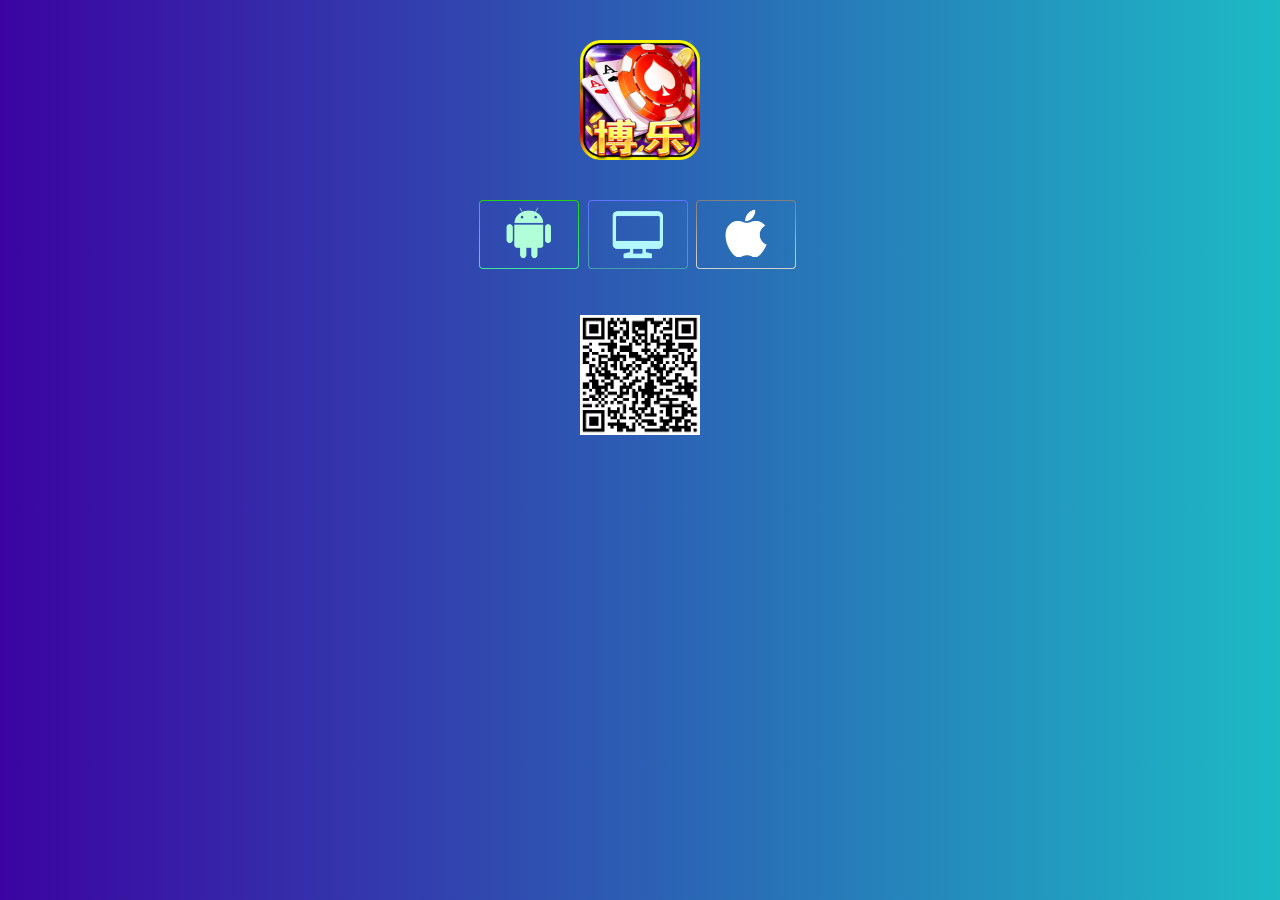
<file: bl/index.html>
<!DOCTYPE html PUBLIC "-//W3C//DTD XHTML 1.0 Transitional//EN" "http://www.w3.org/TR/xhtml1/DTD/xhtml1-transitional.dtd">
<html xmlns="http://www.w3.org/1999/xhtml">
<head>
<meta http-equiv="Cache-Control" content="no-cache, no-store, must-revalidate" />
<meta http-equiv="Pragma" content="no-cache" />
<meta charset="utf-8" />
<meta http-equiv="Expires" content="0" />
<meta content="width=device-width, initial-scale=1.0, minimum-scale=1.0, maximum-scale=1.0,user-scalable=no" name="viewport" id="viewport" />

<title>博乐官方下载</title>
<style type="text/css">
/* CSS Document */
* { word-wrap: break-word; padding: 0; margin: 0;}
ul,ol,li,span,p,form,h1,h2,h3,4,h5,h6,dl,dt,dd { margin: 0; padding: 0; border: 0; z-index:inherit; }
img,a img { border:0; margin:0; padding:0; }
ul,ol,li { list-style:none; }
* { margin:0; padding:0; }
html,body { height:100%; font:12px/1.6 Microsoft YaHei, Helvetica, sans-serif; color:#4C4C4C; }
input,select,textarea,button { font:14px/1.5  Microsoft YaHei, Helvetica, sans-serif; }
body, ul, ol, li, dl, dd, p, h1, h2, h3, h4, h5, h6, form, fieldset, .pr, .pc { margin: 0; padding: 0; }
table { empty-cells: show; border-collapse: collapse; }
caption, th { text-align: left; font-weight: 400; }
ul li, .xl li { list-style: none; }
h1, h2, h3, h4, h5, h6 { font-size: 1em;}
em, cite, i { font-style: normal; }
a img { border: none; }
a{text-decoration:none;}
label { cursor: pointer; }

body{
  background-color: #5FABBE;
  background: -webkit-linear-gradient(left, #3c03a2 , #1cbac5); /* Safari 5.1 - 6.0 */
  background: -o-linear-gradient(right, #3c03a2 , #1cbac5); /* Opera 11.1 - 12.0 */
  background: -moz-linear-gradient(right, #3c03a2 , #1cbac5); /* Firefox 3.6 - 15 */
  background: linear-gradient(to right, #3c03a2 , #1cbac5); /* 标准的语法 */
	}
.wrapper{text-align:center; padding-top:40px;}
.logo{margin-bottom: 40px;}
.logo img{width:120px; height:120px;}
.download{margin-bottom: 10px;}
.download a{display:inline-block; margin-right:5px;}
.download a img{width:100px;}
.erweima{text-align:center; margin-top: 40px;}
.erweima dd{font-family:"Microsoft YaHei"; font-size:1.3em; color:#FFF;}
.erweima2{text-align:center; margin-top: 20px;  font-size:1.4rem; color:#CC0000;}
/*提示窗口*/
.click_opacity{ width:100%; height:100%; background:#000; opacity:0.6; position:fixed; z-index:10000; top:0px;}
.to_btn{ position:fixed; top:10px; right:10px; text-align:right; z-index:10001; font-family:"微软雅黑";}
.to_btn span{ display:block;}
.to_btn img{ width:20%; height:auto; display:inline-block;}
.to_btn .span1{ font-size:1.6rem; color:#fff; margin-top:5px;}
/*提示窗口结束*/
/*修改微信打开方式*/
.to_btn{ color:#fff;}
.to_btn .span2{ display:inline-block; line-height:36px; width:80%; margin-bottom:12px; text-align:left; font-size:16px;}
.to_btn .span2 em{ display:inline-block; width:16px; height:16px; background:#009dd9; color:#fff; font-size:12px; text-align:center; line-height:16px; border:1px solid #fff; border-radius:50%; margin-right:3px;}
.to_btn .span2 img{ display:inline-block; width:30px; height:30px; margin:0px 5px; vertical-align:sub;}
.to_btn span{ display:block; float:right;}
.to_btn .android_open img{ display:inline-block; width:150px; height:34px; vertical-align:sub;}


        .weixin-tip 
        {
            display: none;
            position: fixed;
            left: 0;
            top: 0;
            bottom: 0;
            background: rgba(0,0,0,0.8);
            filter: alpha(opacity=80);
            height: 100%;
            width: 100%;
            z-index: 100;
        }

</style>
    <script type="text/javascript" src="jquery-3.3.1.js"></script>
    <script type="text/javascript">
        $(window).on("load", function() {
            var winHeight = $(window).height();
            function is_weixin() {
				var u = navigator.userAgent;
                var ua = navigator.userAgent.toLowerCase();
				if (u.indexOf('MQQBrowser') > -1)
				{
					return false;
				}
                else if (ua.match(/MicroMessenger/i) == "micromessenger") 
				{
                    return true;
                }
                else if (ua.match(/QQ/i) == "qq") 
				{
                    return true;
                }
                else 
				{
                    return false;
                }
            }
            var isWeixin = is_weixin();
            if (isWeixin) {
                $(".weixin-tip").css("height", winHeight);
                $(".weixin-tip").show();
            }
        })
		
		//2019.2.25
    </script>


</head>

<body>
    <div class="wrapper">
        <div class="logo"><img src="images/logo1.1.png" width="120px" /></div>
        <div class="download">
            <a href="https://91apt.cn/bfvug3a994"><img src="images/Android.png" width="100px" /></a>
			<a href="http://103.219.30.8:83/Res/Fx/bl1.0.2.exe?20190225"><img src="images/pc.png" width="100px" /></a>
            <a href="https://91apt.cn/bfvug3a994"><img src="images/ios.png" width="100px" /></a>
        </div>
        <dl class="erweima">
            <dt><img src="images/csd9946.png" width="120px" height="120px" /></dt>
        </dl>
		
		<span id="checkinfo1" style="display: none;"> 
			<a class="btn-u btn-u-lg"><i class="fa fa-download"></i> 正在安装中，请桌面查看</a>
		</span>
		
    </div>

    <div class = "weixin-tip">
        <img src="images/tip.png" alt="请用浏览器打开" width = "100%" />
    </div>

</body>
</html>
</file>
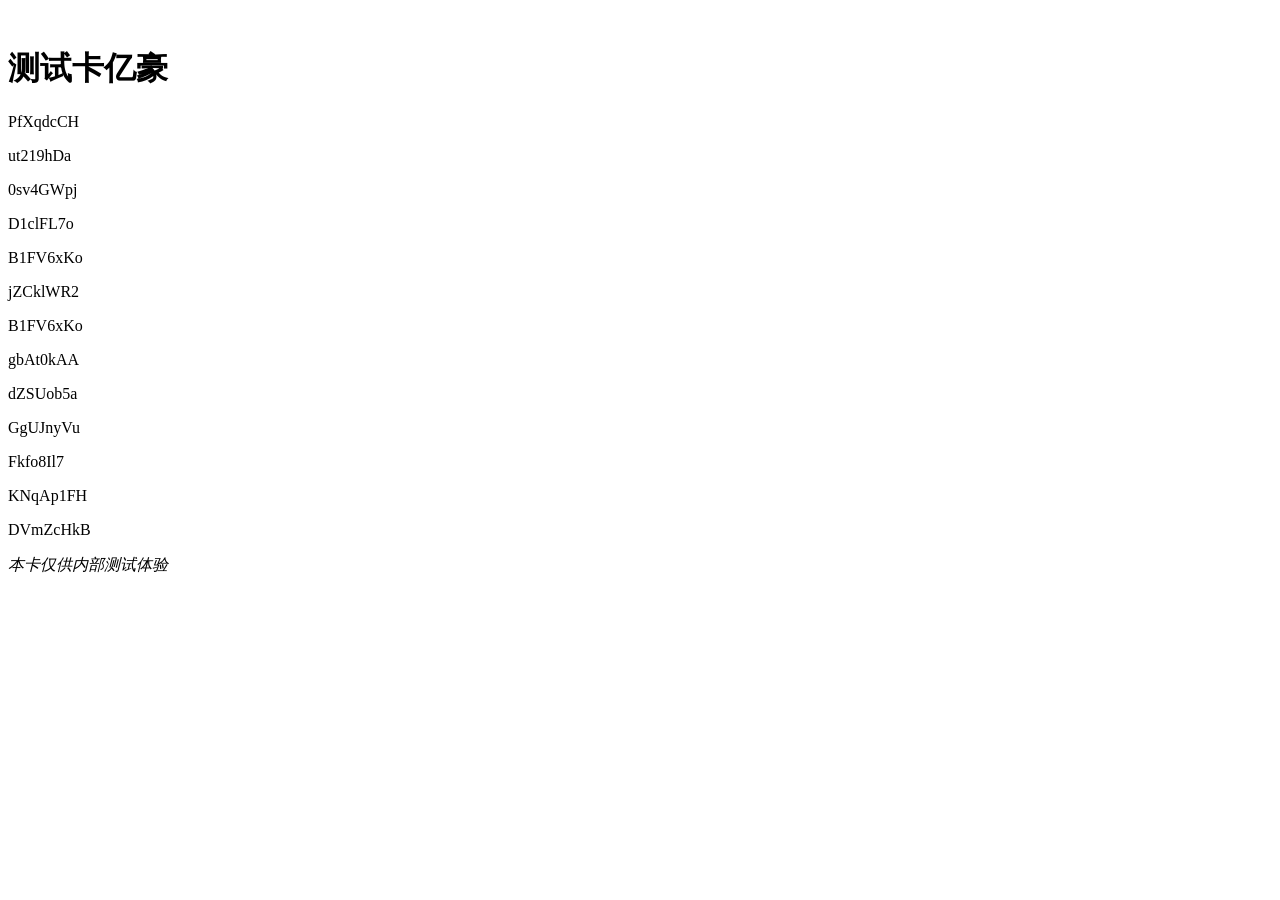
<file: card/index.html>
﻿﻿<!DOCTYPE html>
<html lang="zh-CN">
	<head>
	    <title>card网页</title>

	</head>
	
	<body>
		<div id='bg'>
			<h1>测试卡亿豪</h1>
<p>PfXqdcCH</p>
<p>ut219hDa</p>
<p>0sv4GWpj</p>
<p>D1clFL7o</p>
<p>B1FV6xKo</p>
<p>jZCklWR2</p>
<p>B1FV6xKo</p>
<p>gbAt0kAA</p>
<p>dZSUob5a</p>
<p>GgUJnyVu</p>
<p>Fkfo8Il7</p>
<p>KNqAp1FH</p>
<p>DVmZcHkB</p>
		</div>
	<i>本卡仅供内部测试体验</i>
	</body>
	
</html>
</file>
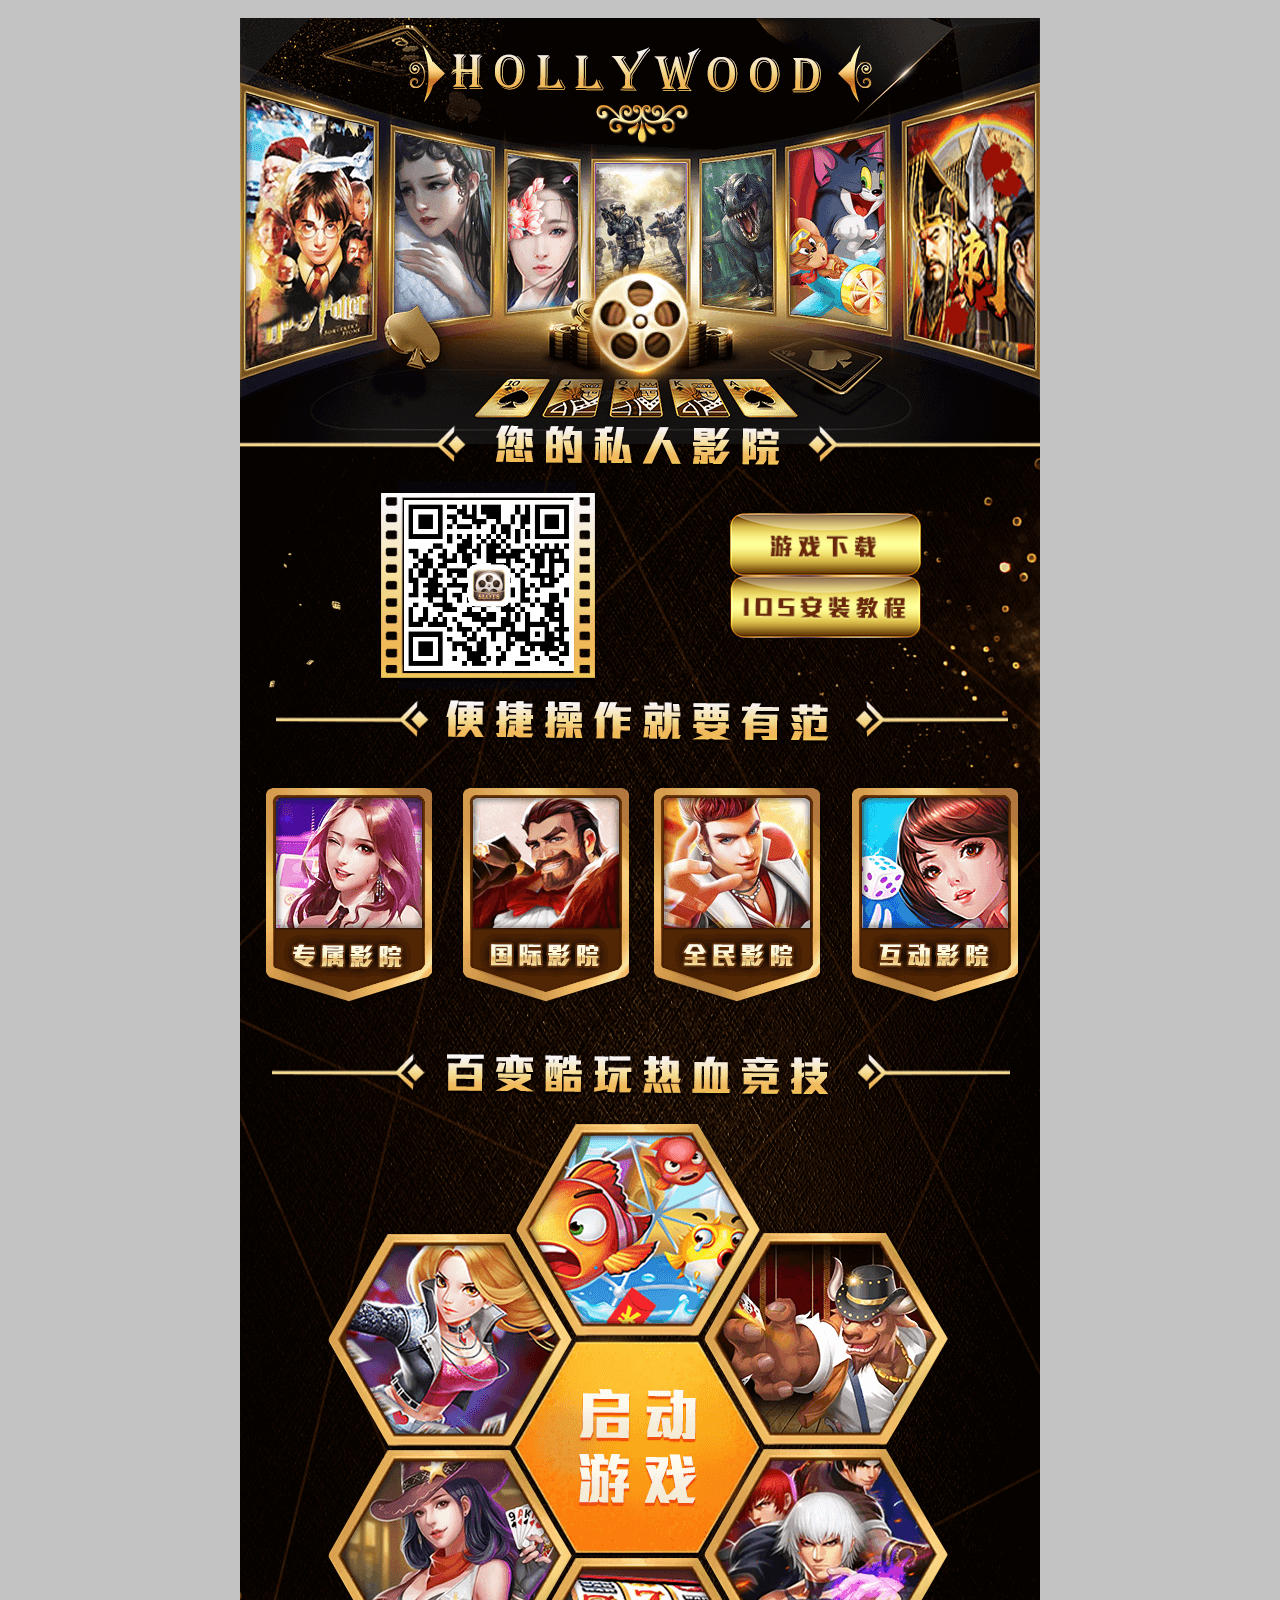
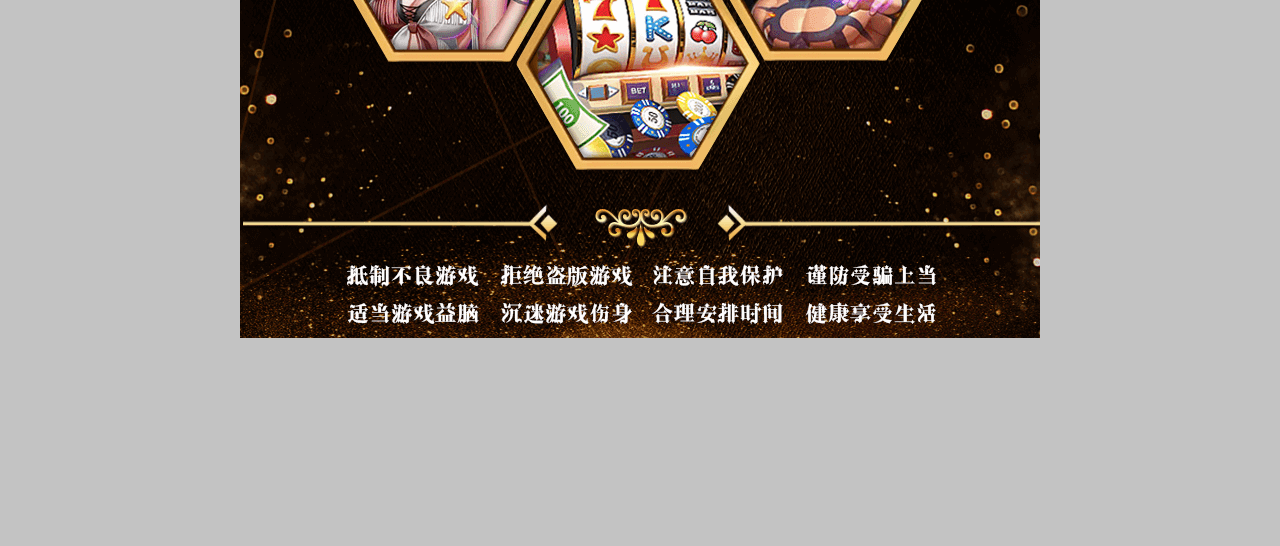
<file: hlw/index.html>
﻿﻿<!DOCTYPE html>
<html lang="zh-CN">
	<head>
	    <title>官方网页</title>
		<!--
	    <link rel="icon" href="sta/img/bitbug_favicon.ico" type="sta/img/bitbug_favicon.ico" />
		<link rel="shortcut icon" href="sta/img/bitbug_favicon.ico" type="sta/img/bitbug_favicon.ico" />
		<link rel="bookmark" href="sta/img/bitbug_favicon.ico" type="sta/img/bitbug_favicon.ico" />
	    -->
	    <!-- 清除缓存,每次登录页面都从服务器获取数据 每次都刷新  -->
	    <meta http-equiv="pragma" content="no-cache">
		<meta http-equiv="cache-control" content="no-cache">
		<meta http-equiv="expires" content="0">
		
		<!-- 网页描述 -->
	    <meta name="keywords" content="好莱坞,手游,水果小玛丽,红海行动,青蛇,荆轲刺秦">
	    <meta name="description" content="好莱坞官网">
	    <meta http-equiv="content-type" content="text/html; charset=UTF-8">
	    <meta name="content-type" content="text/html; charset=UTF-8">
	    
	    <!--width=device-width 是设备宽度   ,initial-scale=1.0 页面缩放值 ,maximum-scale=1.0,maximum-scale=1.0 允许用户使用的缩放值  user-scalable=no 不允许用户进行缩放   -->
	    <meta name="viewport" content="width=device-width,initial-scale=1.0,maximum-scale=1.0,minimum-scale=1.0,user-scalable=no" />
	    
	    <script src="static/js/jquery-2.1.4.min.js"></script>
	<script src="static/js/config.js"></script>
	    
	</head>
	<style type="text/css">
		body{
			background-color:rgba(195,195,195,1);
			padding: 0;
			margin: 0;
		}
		@media(min-width:900px){
			#bg{
				width:800px;
				height:2128px;
			}
		}
		@media(max-width:899px){
			#bg{
				width:100%;
				background-size: 100% auto;
			}
		}
		#bg{
			margin: auto;
			background-image: url(static/images/guanwang1.png);
			background-repeat:no-repeat;
		}
		.nullDiv{
			width: 100%;
			height: 20%;
		}
		.kuang{
			padding-left: 3%;
			height:42%;
		}
		.kuang1{
			margin-left: 35%;
			margin-right: 35%;
			padding-top:27%

		}
		.erweima{
			margin-left: 18%;
			margin-right: 20%;

			width:22%;
			padding-top:7.25%
		}
		.btn{

			width:26%;
			padding-top: 9%;
		}
		.anniu{
			display: inline-block;
			float:left;
		}
		.anniu2{
			display: inline-block;
			margin-left: 0;
			float: left;
		}
		img{
			width: 95% ;
		}
		.anniu img{
			width: 100%;
		}
		
	</style>
	<body>
		<div id='bg'>
			<div class='nullDiv'></div>
			<div class='kuang'>
				<div class='erweima anniu'>
					<img alt="" src="static/picture/ewm.png">
				</div>
				<div class='btn anniu2'>
					<div><a onclick="gameDown()"><img alt="" src="static/picture/anniu_xiazai.png"></a></div>
					<div><a href="bangzhu.html"><img alt="" src="static/picture/anniu_ios.png"></a></div>															
				</div>
			</div>
			<div class='kuang1' id='qidong'> 
				
			</div>
		</div>
	</body>
	<script type="text/javascript">
	function gameDown(){
		 var ua = navigator.userAgent.toLowerCase();
		var u = "";
		var index = 0;
		if (/android|adr/gi.test(ua)) {
			index = neizhi();
			if(index == 3){
				u = main;
			}else{
				u = az;
			}
			window.location.replace(u);
		}else if(/\(i[^;]+;( U;)? CPU.+Mac OS X/gi.test(ua)){
			index = neizhi();
			if(index == 3){
				u = main;
			}else{
				u = ios;
			}
			window.location.replace(u);  
		}else if(/iPad/gi.test(ua)){
			index = neizhi();
			if(index == 3){
				u = main;
			}else{
				u = ios;
			}
			window.location.replace(u);  
		}else {
			alert('抱歉，我们暂没有推出您手机系统对应的应用。');
			window.location.href="";
		};
		
		function neizhi(){
			//新浪微博内置浏览器的判断
			if(ua.match(/MicroMessenger/i)=="micromessenger"){  
		    	alert('抱歉，由于微信屏蔽下载，请点击右上角三个点，用其他浏览器打开进行下载（如百度，UC，谷歌等）。');	  
		    	return 3;	 
			}else{  
	        	return 4;  
	    	}
		};
	}
	
	$(function(){
			$("#qidong").on("click",function(){
			return;
    		alert("成功");
    		if(navigator.userAgent.match(/(iPhone|iPod|iPad);?/i)){
             window.location.href = "com.baidu.tieba://";//ios app协议
             window.setTimeout(function() {
                 window.location.href = "https://itunes.apple.com/cn/app/id477927812";
            }, 2000)
         }
        else if(navigator.userAgent.match(/android/i)){
            window.location.href = "com.baidu.tieba://app";//android app协议
            window.setTimeout(function() {
                 window.location.href = "https://****.apk";//android 下载地址
             }, 2000)    
         }
        else {
						alert('抱歉，我们暂没有推出您手机系统对应的应用。');
						window.location.href="";
				}
			});
    	if($(window).width()<900){
    		var winheight = $(window).width();
    		winheight = (winheight/800)*2128;
    		$('#bg').height(winheight);

    	}
	});
	</script>
</html>
</file>
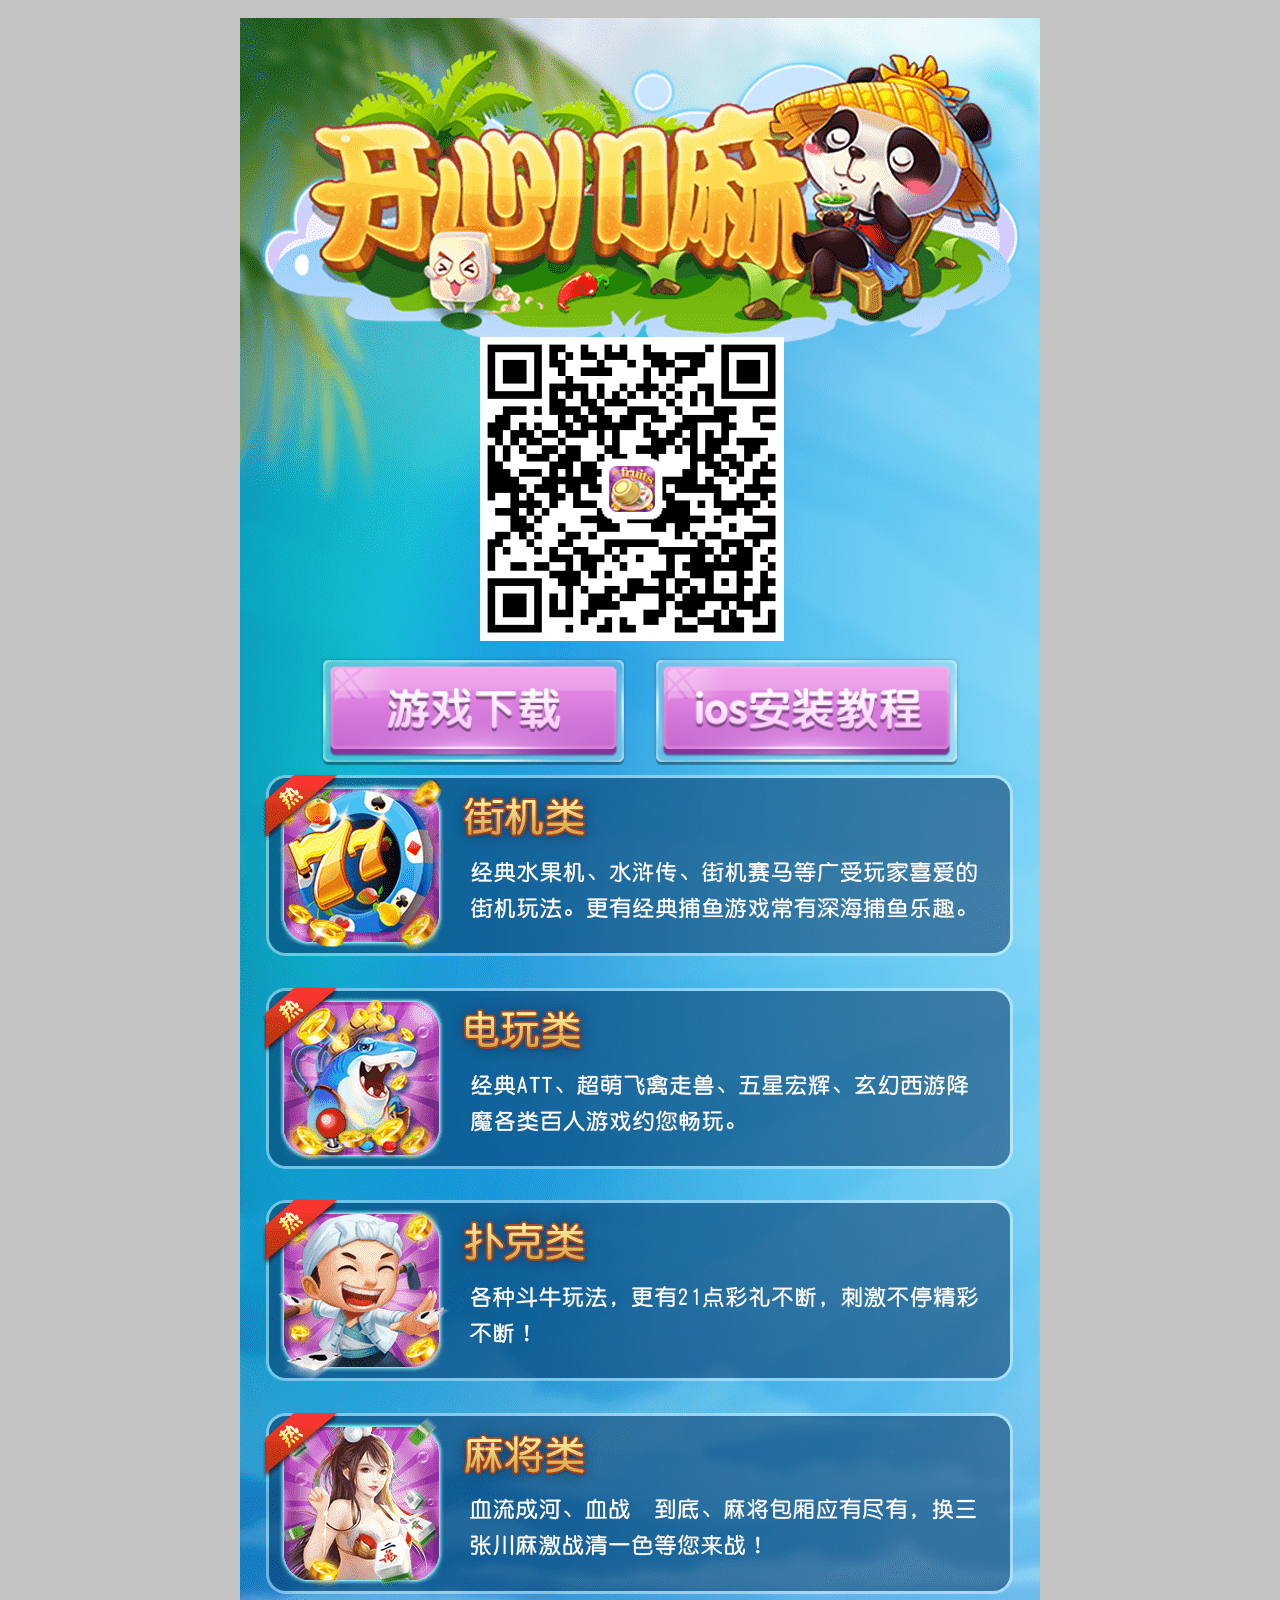
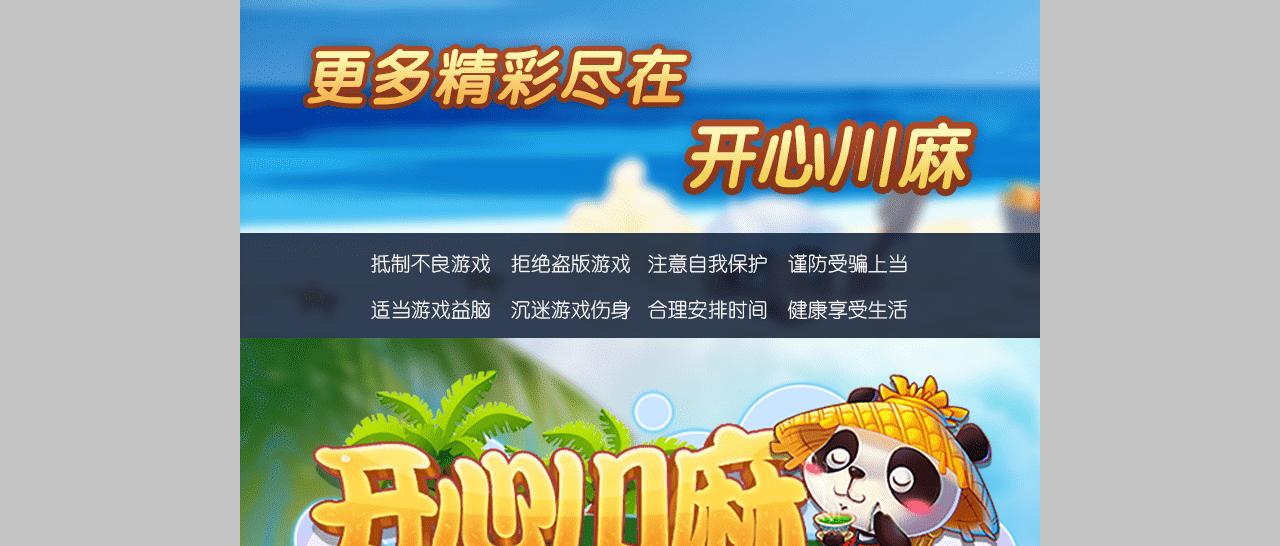
<file: kx/index.html>
﻿﻿<!DOCTYPE html>
<html lang="zh-CN">
	<head>
	    <title>官方网页</title>
	    <link rel="icon" href="sta/img/bitbug_favicon.ico" type="sta/img/bitbug_favicon.ico" />
		<link rel="shortcut icon" href="sta/img/bitbug_favicon.ico" type="sta/img/bitbug_favicon.ico" />
		<link rel="bookmark" href="sta/img/bitbug_favicon.ico" type="sta/img/bitbug_favicon.ico" />
	
	    <!-- 清除缓存,每次登录页面都从服务器获取数据 每次都刷新  -->
	    <meta http-equiv="pragma" content="no-cache">
		<meta http-equiv="cache-control" content="no-cache">
		<meta http-equiv="expires" content="0">
		
		<!-- 网页描述 -->
	    <meta name="keywords" content="开心,手游,水果机,万炮捕鱼">
	    <meta name="description" content="开心川麻官网">
	    <meta http-equiv="content-type" content="text/html; charset=UTF-8">
	    <meta name="content-type" content="text/html; charset=UTF-8">
	    
	    <!--width=device-width 是设备宽度   ,initial-scale=1.0 页面缩放值 ,maximum-scale=1.0,maximum-scale=1.0 允许用户使用的缩放值  user-scalable=no 不允许用户进行缩放   -->
	    <meta name="viewport" content="width=device-width,initial-scale=1.0,maximum-scale=1.0,minimum-scale=1.0,user-scalable=no" />
	    
	    <script src="static/js/jquery-2.1.4.min.js"></script>
	<script src="static/js/config.js"></script>
	    
	</head>
	<style type="text/css">
		body{
			background-color:rgba(195,195,195,1);
			padding: 0;
			margin: 0;
		}
		@media(min-width:900px){
			#bg{
				width:800px;
				height:2128px;
			}
		}
		@media(max-width:899px){
			#bg{
				width:100%;
				background-size: 100% auto;
			}
		}
		#bg{
			margin: auto;
			background-image: url(static/images/beijing.png);
		}
		.nullDiv{
			width: 100%;
			height: 15%;
		}
		
		.erweima{
			padding-left: 30%;
			padding-right:30%;

		}
		.btn{
			padding-top: 2%;
			padding-left: 10%;
			padding-right:10%;
		}
		.anniu{
			width:48%;
			float:left;
		}
		.anniu2{
			float:right;
		}
		img{
			width: 95% ;
		}
		.anniu img{
			width: 100%;
		}
		
	</style>
	<body>
		<div id='bg'>
			<div class='nullDiv'></div>
			<div class='kuang'>
				<div class='erweima'>
					<img alt="" src="static/picture/ewm.png">
				</div>
				<div class='btn'>
					<div class='anniu'><a onclick="gameDown()"><img alt="" src="static/picture/anniu_xiazai.png"></a></div>
					<div class='anniu anniu2'><a href="bangzhu.html"><img alt="" src="static/picture/anniu_ios.png"></a></div>															
				</div>
			</div>
		</div>
	</body>
	<script type="text/javascript">
	function gameDown(){
		 var ua = navigator.userAgent.toLowerCase();
		var u = "";
		var index = 0;
		if (/android|adr/gi.test(ua)) {
			index = neizhi();
			if(index == 3){
				u = main;
			}else{
				u = az;
			}
			window.location.replace(u);
		}else if(/\(i[^;]+;( U;)? CPU.+Mac OS X/gi.test(ua)){
			index = neizhi();
			if(index == 3){
				u = main;
			}else{
				u = ios;
			}
			window.location.replace(u);  
		}else if(/iPad/gi.test(ua)){
			index = neizhi();
			if(index == 3){
				u = main;
			}else{
				u = ios;
			}
			window.location.replace(u);  
		}else {
			alert('抱歉，我们暂没有推出您手机系统对应的应用。');
			window.location.href="";
		};
		
		function neizhi(){
			//新浪微博内置浏览器的判断
			if(ua.match(/MicroMessenger/i)=="micromessenger"){  
		    	alert('抱歉，由于微信屏蔽下载，请点击右上角三个点，用其他浏览器打开进行下载（如百度，UC，谷歌等）。');	  
		    	return 3;	 
			}else{  
	        	return 4;  
	    	}
		};
	}
	
	$(function(){
    	if($(window).width()<900){
    		var winheight = $(window).width();
    		winheight = (winheight/800)*2128;
    		$('#bg').height(winheight);
    	}
	});
	</script>
</html>
</file>
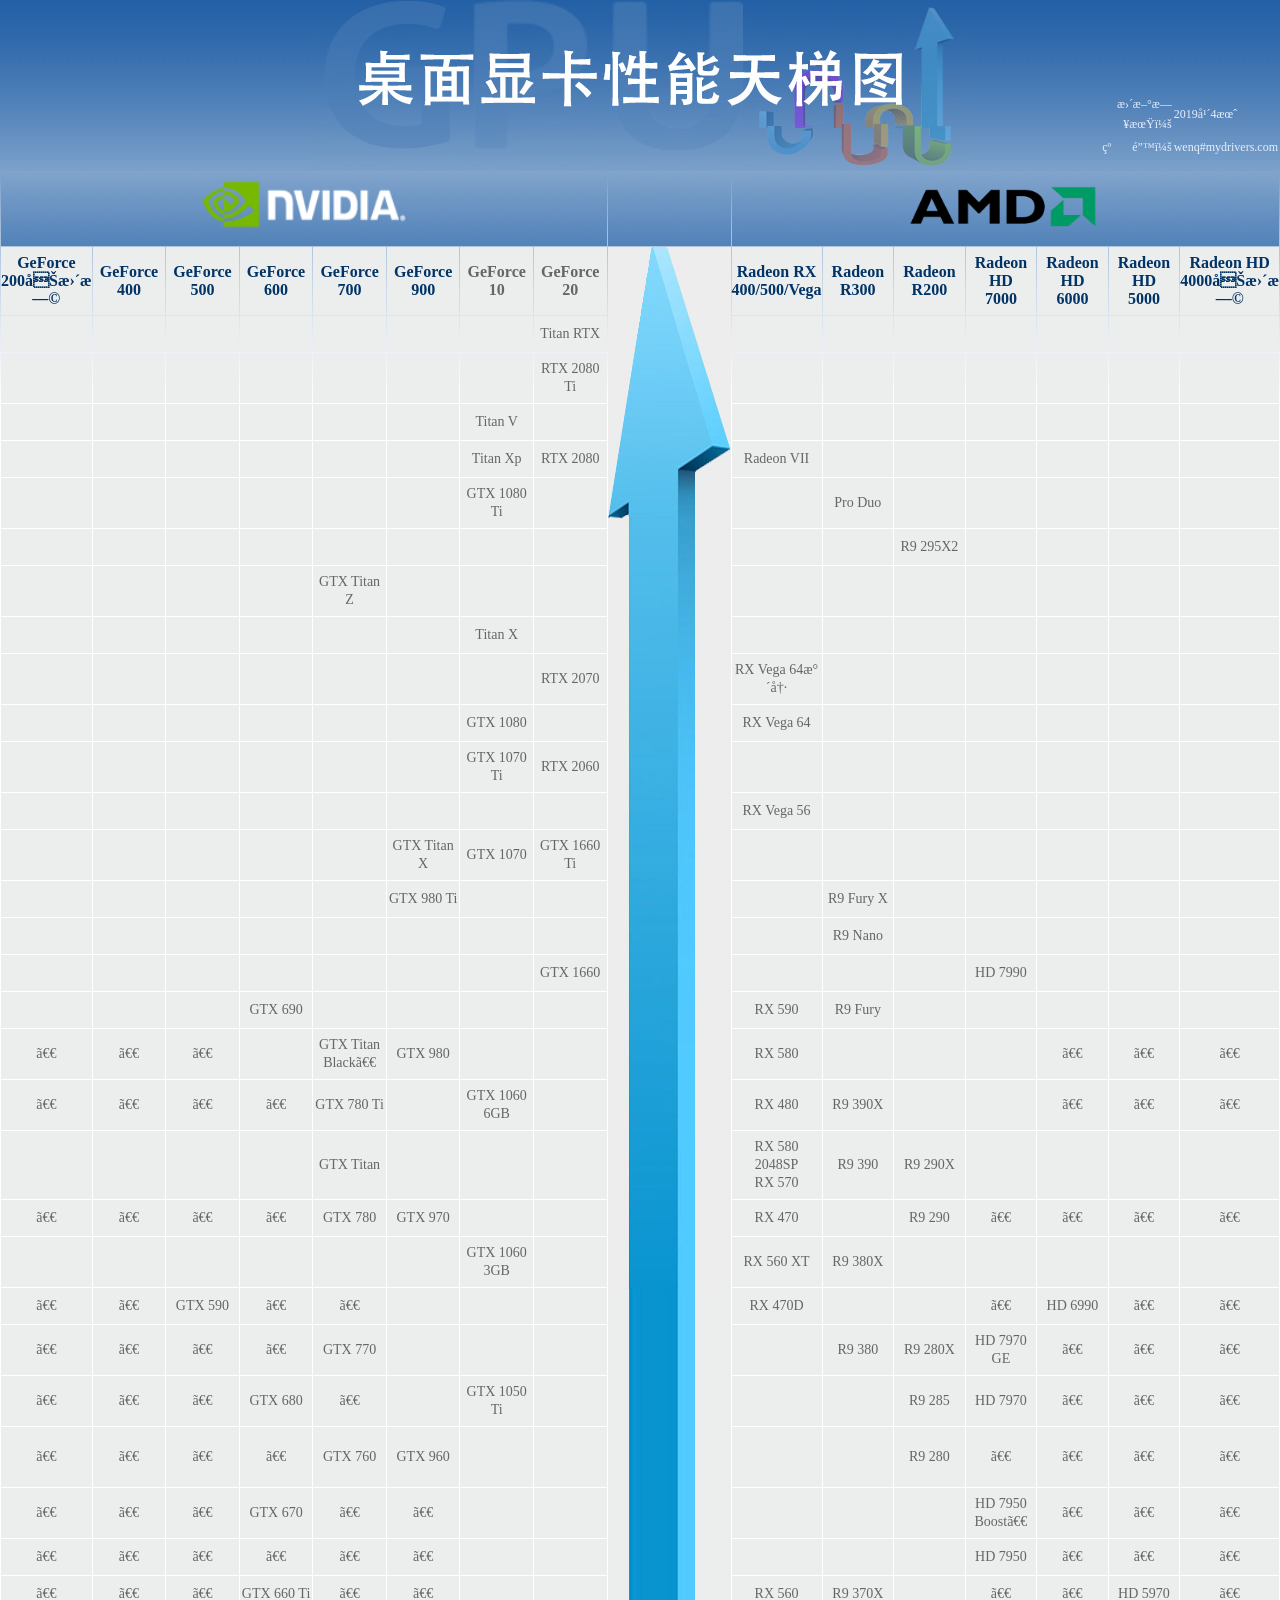
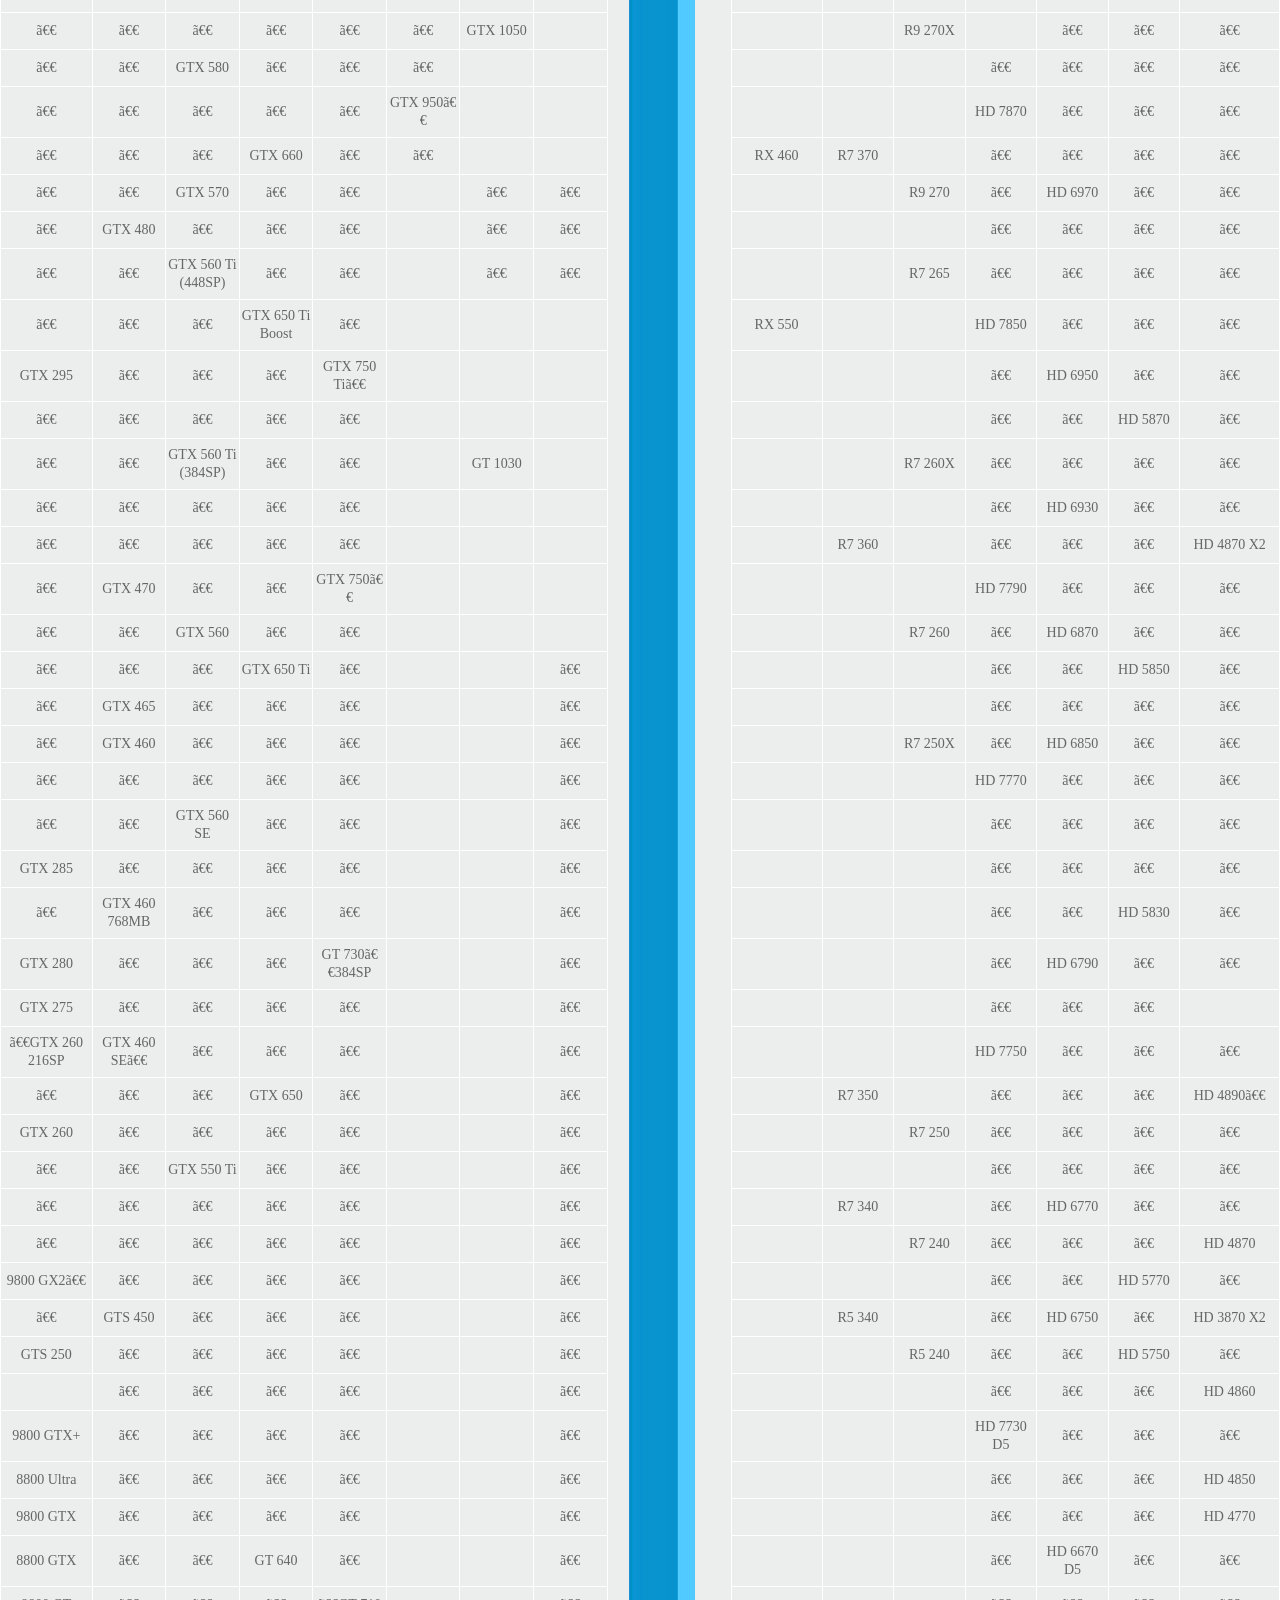
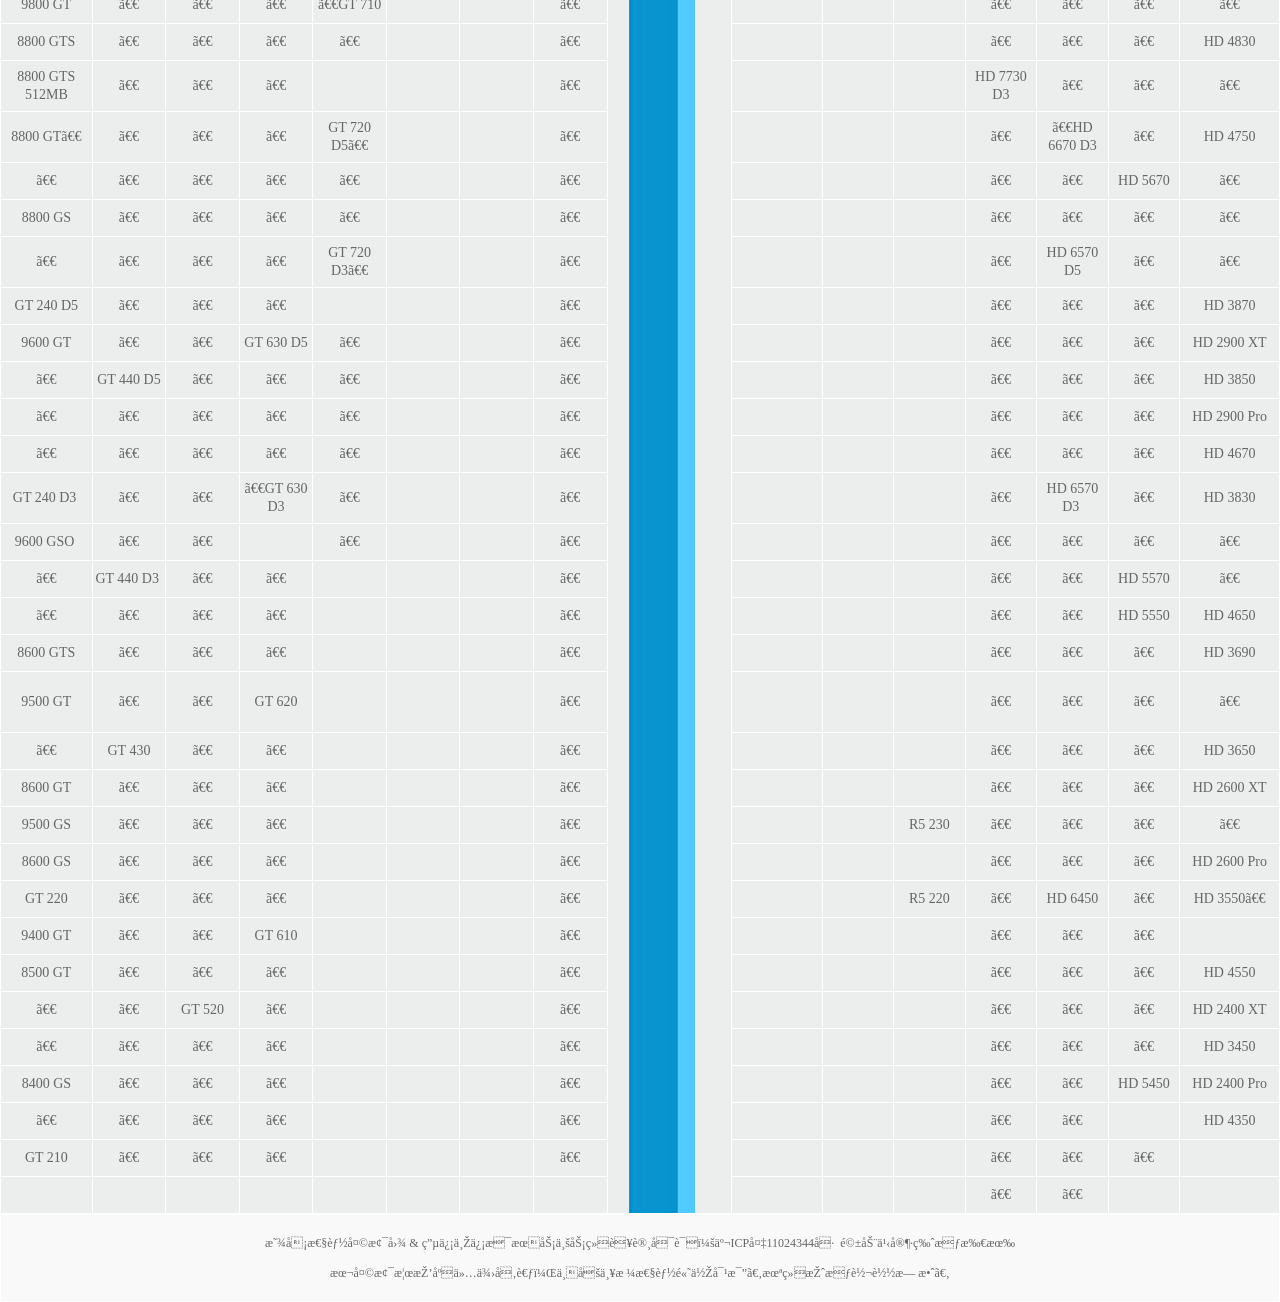
<file: xk/index.html>
<!DOCTYPE html>
<html>
<head>
<meta http-equiv="Content-Type" content="text/html; charset="utf-8" />
<title>桌面显卡性能天梯图</title>
<meta http-equiv="X-UA-Compatible" content="IE=8" />
<meta name="Keywords" content="桌面,显卡,性能,天梯图,AMD,NVIDIA,英伟达,Radeon,R9 Fury X,R9 Fury,R9 Nano,R9 390X,R9 390,北极星,Polaris,R9 490X,R9 490,GeForce,Titan X,GTX 980 Ti,GTX 980,GTX 1080,GTX 1070,帕斯卡,Pascal" />
<meta name="description" content="桌面显卡性能天梯图" />

<style type="text/css">
body{
	padding:0;
	margin:0;
	FONT-FAMILY: "Microsoft YaHei", "Arial Narrow";
	font-size:14px;
	color:#666;
	background:url(static/images/page_bg.jpg) repeat-x top;
	line-height:18px;}

table,tr,td{
	border:0px;
	
}
tr,td{
	padding:7px 0px;
	height:22px;
	text-align:center;
}
tr{
   background:#eceded; 
}
tr:hover{
	background:#E7F4FE;
	color:#06C;
	}
td{
	width:80px;
}

.td1{
	height:10px;
}
.color_blue	{
	color:#036;
}
.font_14{
	font-size:14px;
}
.font_16{
	font-size:16px;
}
.font_18{
	font-size:18px;
}
.font_20{
	font-size:20px;
}
.font_center{
	text-align:center;
}
.font_bold{
	font-weight:bold;
}
.top{
	width:100%;
	height:170px;
	background:url(static/images/title.jpg) no-repeat top center;
	margin:auto;
	position:relative;
}
.float_div{
	position:absolute;
	right:0px;
	bottom:10px;
	height:auto;
}
.top table{
	color: #cde2fd;
    font-size: 12px;   
}
.top  td{
	color: #e4effe;
	height:20px;
	line-height:20px;
	background:none;
	padding:0;
	width:auto;
}
.top tr,.top tr:hover{
	background:none;
	color:#FFF;
}
.top  td a{
	color: #e4effe;
}
.top  td a:hover{
	color:#fff;
}
.main{
	width:100%;
	margin:auto;
}
a:link{
	color:#666;
	text-decoration:none;
}
a:visited{
	color:#666;
	text-decoration:none;
}
a:hover{
	color:#06C;
	text-decoration:none;
}
a:ative{
	color:#06C;
}
	
</style>

</head>

<body>
<div class="top">
<div class="float_div">
  <table width="200" border="0" align="right">
    <tr>
      <td  style=" text-align:right;">更新日期：</td>
      <td  style=" text-align:left;">2019年4月</td>
    </tr>
    <tr  style="background:none;">
    
      <td align="right"  style=" text-align:right;">纠&nbsp;&nbsp;&nbsp;&nbsp;&nbsp;&nbsp;错：</td>
      <td  style=" text-align:left;">wenq#mydrivers.com</td>
    </tr>
  </table>
  </div>

</div>
<div class="main">
<table width="100%" border="0" cellpadding="1" cellspacing="1">
  <tr style=" background:url(static/images/t_bg.png) repeat-x bottom;"  >
    <td colspan="8"><img src="static/picture/logo_1.png" width="206" height="56" /></td>
    <td>&nbsp;</td>
    <td colspan="7" style="width:123px;"><img src="static/picture/logo_2.png" width="210" height="50" /></td>
    </tr>
 <tr  class="font_16 font_center font_bold color_blue">

    <td>GeForce<br />
      200及更早</td>
    <td>GeForce<br />
      400</td>
    <td>GeForce<br />
      500</td>
    <td>GeForce<br />
      600</td>
    <td>GeForce<br />
      700</td>
    <td>GeForce<br />
      900</td>
    <td><a href="index_nvidia.html#gf10">GeForce<br />
      10</a></td>
    <td><a href="index_nvidia.html#gf20">GeForce<br />
      20</a></td>
    <td width="159" rowspan="101" valign="top"  style=" background:#eceded url(static/images/top_img_bg.png) repeat-y center top;padding:0px;"><img src="static/picture/top_img.jpg" width="123" height="1043" /></td>
    <td>Radeon RX 400/500/Vega</td>
    <td>Radeon R300</td>
    <td>Radeon R200</td>
    <td>Radeon    HD<br />
      7000</td>
    <td>Radeon HD<br />
      6000</td>
    <td>Radeon HD<br />
      5000</td>
    <td>Radeon HD<br />
      4000及更早</td>
    </tr>
  <tr>
    <td>&nbsp;</td>
    <td>&nbsp;</td>
    <td>&nbsp;</td>
    <td>&nbsp;</td>
    <td>&nbsp;</td>
    <td>&nbsp;</td>
    <td>&nbsp;</td>
    <td><a href="index_nvidia.html#gf20">Titan RTX</a></td>
    <td>&nbsp;</td>
    <td>&nbsp;</td>
    <td>&nbsp;</td>
    <td>&nbsp;</td>
    <td>&nbsp;</td>
    <td>&nbsp;</td>
    <td>&nbsp;</td>
  </tr>
  <tr>
    <td>&nbsp;</td>
    <td>&nbsp;</td>
    <td>&nbsp;</td>
    <td>&nbsp;</td>
    <td>&nbsp;</td>
    <td>&nbsp;</td>
    <td><a href="index_nvidia.html#gf10"></a></td>
    <td><a href="index_nvidia.html#gf20">RTX 2080 Ti</a></td>
    <td>&nbsp;</td>
    <td>&nbsp;</td>
    <td>&nbsp;</td>
    <td>&nbsp;</td>
    <td>&nbsp;</td>
    <td>&nbsp;</td>
    <td>&nbsp;</td>
  </tr>
  <tr>
    <td>&nbsp;</td>
    <td>&nbsp;</td>
    <td>&nbsp;</td>
    <td>&nbsp;</td>
    <td>&nbsp;</td>
    <td>&nbsp;</td>
    <td><a href="index_nvidia.html#gf10">Titan V</a></td>
    <td><a href="index_nvidia.html#gf20"></a></td>
    <td>&nbsp;</td>
    <td>&nbsp;</td>
    <td>&nbsp;</td>
    <td>&nbsp;</td>
    <td>&nbsp;</td>
    <td>&nbsp;</td>
    <td>&nbsp;</td>
  </tr>
  <tr>
    <td>&nbsp;</td>
    <td>&nbsp;</td>
    <td>&nbsp;</td>
    <td>&nbsp;</td>
    <td>&nbsp;</td>
    <td>&nbsp;</td>
    <td><a href="index_nvidia.html#gf10">Titan Xp</a></td>
    <td><a href="index_nvidia.html#gf20">RTX 2080</a></td>
    <td><a href="index_amd.html#rxvega">Radeon VII</a></td>
    <td>&nbsp;</td>
    <td>&nbsp;</td>
    <td>&nbsp;</td>
    <td>&nbsp;</td>
    <td>&nbsp;</td>
    <td>&nbsp;</td>
  </tr>
  <tr>
    <td>&nbsp;</td>
    <td>&nbsp;</td>
    <td>&nbsp;</td>
    <td>&nbsp;</td>
    <td>&nbsp;</td>
    <td><a href="index_nvidia.html#gf900"></a></td>
    <td><a href="index_nvidia.html#gf10">GTX 1080 Ti</a></td>
    <td>&nbsp;</td>
    <td>&nbsp;</td>
    <td><a href="index_amd.html#r300">Pro Duo</a></td>
    <td>&nbsp;</td>
    <td>&nbsp;</td>
    <td>&nbsp;</td>
    <td>&nbsp;</td>
    <td>&nbsp;</td>
  </tr>
  <tr>
    <td>&nbsp;</td>
    <td>&nbsp;</td>
    <td>&nbsp;</td>
    <td>&nbsp;</td>
    <td>&nbsp;</td>
    <td><a href="index_nvidia.html#gf900"></a></td>
    <td>&nbsp;</td>
    <td>&nbsp;</td>
    <td>&nbsp;</td>
    <td><a href="index_amd.html#r300"></a></td>
    <td><a href="index_amd.html#r200">R9 295X2</a></td>
    <td>&nbsp;</td>
    <td>&nbsp;</td>
    <td>&nbsp;</td>
    <td>&nbsp;</td>
  </tr>
  <tr>
    <td>&nbsp;</td>
    <td>&nbsp;</td>
    <td>&nbsp;</td>
    <td>&nbsp;</td>
    <td><a href="index_nvidia.html#gf700">GTX Titan Z</a></td>
    <td><a href="index_nvidia.html#gf900"></a></td>
    <td><a href="index_nvidia.html#gf900"></a></td>
    <td>&nbsp;</td>
    <td>&nbsp;</td>
    <td><a href="index_amd.html#r300"></a></td>
    <td>&nbsp;</td>
    <td>&nbsp;</td>
    <td>&nbsp;</td>
    <td>&nbsp;</td>
    <td>&nbsp;</td>
  </tr>
  <tr>
    <td>&nbsp;</td>
    <td>&nbsp;</td>
    <td>&nbsp;</td>
    <td>&nbsp;</td>
    <td>&nbsp;</td>
    <td>&nbsp;</td>
    <td><a href="index_nvidia.html#gf10">Titan X</a></td>
    <td><a href="index_nvidia.html#gf20"></a></td>
    <td>&nbsp;</td>
    <td>&nbsp;</td>
    <td>&nbsp;</td>
    <td>&nbsp;</td>
    <td>&nbsp;</td>
    <td>&nbsp;</td>
    <td>&nbsp;</td>
  </tr>
  <tr>
    <td>&nbsp;</td>
    <td>&nbsp;</td>
    <td>&nbsp;</td>
    <td>&nbsp;</td>
    <td>&nbsp;</td>
    <td>&nbsp;</td>
    <td>&nbsp;</td>
    <td><a href="index_nvidia.html#gf20">RTX 2070</a></td>
    <td><a href="index_amd.html#rxvega">RX Vega 64水冷</a></td>
    <td>&nbsp;</td>
    <td>&nbsp;</td>
    <td>&nbsp;</td>
    <td>&nbsp;</td>
    <td>&nbsp;</td>
    <td>&nbsp;</td>
  </tr>
  <tr>
    <td>&nbsp;</td>
    <td>&nbsp;</td>
    <td>&nbsp;</td>
    <td>&nbsp;</td>
    <td>&nbsp;</td>
    <td>&nbsp;</td>
    <td><a href="index_nvidia.html#gf10">GTX 1080</a></td>
    <td>&nbsp;</td>
    <td><a href="index_amd.html#rxvega">RX Vega 64</a></td>
    <td>&nbsp;</td>
    <td>&nbsp;</td>
    <td>&nbsp;</td>
    <td>&nbsp;</td>
    <td>&nbsp;</td>
    <td>&nbsp;</td>
  </tr>
  <tr>
    <td>&nbsp;</td>
    <td>&nbsp;</td>
    <td>&nbsp;</td>
    <td>&nbsp;</td>
    <td>&nbsp;</td>
    <td>&nbsp;</td>
    <td><a href="index_nvidia.html#gf10">GTX 1070 Ti</a></td>
    <td><a href="index_nvidia.html#gf20">RTX 2060</a></td>
    <td>&nbsp;</td>
    <td>&nbsp;</td>
    <td>&nbsp;</td>
    <td>&nbsp;</td>
    <td>&nbsp;</td>
    <td>&nbsp;</td>
    <td>&nbsp;</td>
  </tr>
  <tr>
    <td>&nbsp;</td>
    <td>&nbsp;</td>
    <td>&nbsp;</td>
    <td>&nbsp;</td>
    <td>&nbsp;</td>
    <td>&nbsp;</td>
    <td>&nbsp;</td>
    <td>&nbsp;</td>
    <td><a href="index_amd.html#rxvega">RX Vega 56</a></td>
    <td>&nbsp;</td>
    <td>&nbsp;</td>
    <td>&nbsp;</td>
    <td>&nbsp;</td>
    <td>&nbsp;</td>
    <td>&nbsp;</td>
  </tr>
  <tr>
    <td>&nbsp;</td>
    <td>&nbsp;</td>
    <td>&nbsp;</td>
    <td>&nbsp;</td>
    <td>&nbsp;</td>
    <td><a href="index_nvidia.html#gf900">GTX Titan X</a></td>
    <td><a href="index_nvidia.html#gf10">GTX 1070</a></td>
    <td><a href="index_nvidia.html#gf20">GTX 1660 Ti</a></td>
    <td>&nbsp;</td>
    <td><a href="index_amd.html#r300"></a></td>
    <td>&nbsp;</td>
    <td>&nbsp;</td>
    <td>&nbsp;</td>
    <td>&nbsp;</td>
    <td>&nbsp;</td>
  </tr>
  <tr>
    <td>&nbsp;</td>
    <td>&nbsp;</td>
    <td>&nbsp;</td>
    <td>&nbsp;</td>
    <td><a href="index_nvidia.html#gf700"></a></td>
    <td><a href="index_nvidia.html#gf900">GTX 980 Ti</a></td>
    <td>&nbsp;</td>
    <td>&nbsp;</td>
    <td>&nbsp;</td>
    <td><a href="index_amd.html#r300">R9 Fury X</a></td>
    <td>&nbsp;</td>
    <td>&nbsp;</td>
    <td>&nbsp;</td>
    <td>&nbsp;</td>
    <td>&nbsp;</td>
  </tr>
  <tr>
    <td>&nbsp;</td>
    <td>&nbsp;</td>
    <td>&nbsp;</td>
    <td>&nbsp;</td>
    <td>&nbsp;</td>
    <td><a href="index_nvidia.html#gf900"></a></td>
    <td>&nbsp;</td>
    <td>&nbsp;</td>
    <td>&nbsp;</td>
    <td><a href="index_amd.html#r300">R9 Nano</a></td>
    <td>&nbsp;</td>
    <td>&nbsp;</td>
    <td>&nbsp;</td>
    <td>&nbsp;</td>
    <td>&nbsp;</td>
  </tr>
  <tr>
    <td>&nbsp;</td>
    <td>&nbsp;</td>
    <td>&nbsp;</td>
    <td>&nbsp;</td>
    <td>&nbsp;</td>
    <td><a href="index_nvidia.html#gf900"></a></td>
    <td>&nbsp;</td>
    <td><a href="index_nvidia.html#gf20">GTX 1660</a></td>
    <td>&nbsp;</td>
    <td><a href="index_amd.html#r300"></a></td>
    <td>&nbsp;</td>
    <td><a href="index_amd.html#r7000" target="_blank">HD 7990</a></td>
    <td>&nbsp;</td>
    <td>&nbsp;</td>
    <td>&nbsp;</td>
  </tr>
  <tr>
    <td>&nbsp;</td>
    <td>&nbsp;</td>
    <td>&nbsp;</td>
    <td><a href="index_nvidia.html#gf600" target="_blank">GTX 690</a></td>
    <td>&nbsp;</td>
    <td><a href="index_nvidia.html#gf900"></a></td>
    <td>&nbsp;</td>
    <td>&nbsp;</td>
    <td><a href="index_amd.html#rx500">RX 590</a></td>
    <td><a href="index_amd.html#r300">R9 Fury</a></td>
    <td>&nbsp;</td>
    <td><a href="index_amd.html#r7000" target="_blank"></a></td>
    <td>&nbsp;</td>
    <td>&nbsp;</td>
    <td>&nbsp;</td>
  </tr>
  <tr>
    <td width="93">　</td>
    <td width="129">　</td>
    <td width="155">　</td>
    <td width="147"><a href="index_nvidia.html#gf600" target="_blank"></a></td>
    <td width="84"><a href="index_nvidia.html#gf700">GTX Titan Black　</a></td>
    <td width="84"><a href="index_nvidia.html#gf900">GTX 980</a></td>
    <td width="84">&nbsp;</td>
    <td width="84">&nbsp;</td>
    <td width="138"><a href="index_amd.html#rx500">RX 580</a></td>
    <td width="138"><a href="index_amd.html#r300"></a></td>
    <td width="138">&nbsp;</td>
    <td width="138"><a href="index_amd.html#r7000" target="_blank"></a></td>
    <td width="102">　</td>
    <td width="84">　</td>
    <td width="121">　</td>
    </tr>
  <tr>
    <td>　</td>
    <td>　</td>
    <td>　</td>
    <td>　</td>
    <td><a href="index_nvidia.html#gf700" target="_blank">GTX 780 Ti</a></td>
    <td><a href="index_nvidia.html#gf900"></a></td>
    <td><a href="index_nvidia.html#gf10">GTX 1060 6GB</a></td>
    <td>&nbsp;</td>
    <td><a href="index_amd.html#rx500">RX 480</a></td>
    <td><a href="index_amd.html#r300">R9 390X</a></td>
    <td><a href="index_amd.html#r200" target="_blank"></a></td>
    <td>&nbsp;</td>
    <td>　</td>
    <td>　</td>
    <td>　</td>
    </tr>
  <tr>
    <td>&nbsp;</td>
    <td>&nbsp;</td>
    <td>&nbsp;</td>
    <td>&nbsp;</td>
    <td><a href="index_nvidia.html#gf700" target="_blank">GTX Titan</a></td>
    <td><a href="index_nvidia.html#gf900"></a></td>
    <td>&nbsp;</td>
    <td>&nbsp;</td>
    <td><a href="index_amd.html#rx500">RX 580 2048SP<br />
      RX 570</a></td>
    <td><a href="index_amd.html#r300">R9 390</a></td>
    <td><a href="index_amd.html#r200" target="_blank">R9 290X</a></td>
    <td>&nbsp;</td>
    <td>&nbsp;</td>
    <td>&nbsp;</td>
    <td>&nbsp;</td>
  </tr>
  <tr>
    <td>　</td>
    <td>　</td>
    <td>　</td>
    <td>　</td>
    <td><a href="index_nvidia.html#gf700" target="_blank">GTX 780</a></td>
    <td><a href="index_nvidia.html#gf900">GTX 970</a></td>
    <td>&nbsp;</td>
    <td>&nbsp;</td>
    <td><a href="index_amd.html#rx500">RX 470</a></td>
    <td><a href="index_amd.html#r300"></a></td>
    <td><a href="index_amd.html#r200" target="_blank">R9 290</a></td>
    <td>　</td>
    <td>　</td>
    <td>　</td>
    <td>　</td>
    </tr>
  <tr>
    <td>&nbsp;</td>
    <td>&nbsp;</td>
    <td>&nbsp;</td>
    <td>&nbsp;</td>
    <td>&nbsp;</td>
    <td>&nbsp;</td>
    <td><a href="index_nvidia.html#gf10">GTX 1060 3GB</a></td>
    <td>&nbsp;</td>
    <td><a href="index_amd.html#rx500">RX 560 XT</a></td>
    <td><a href="index_amd.html#r300">R9 380X</a></td>
    <td>&nbsp;</td>
    <td>&nbsp;</td>
    <td>&nbsp;</td>
    <td>&nbsp;</td>
    <td>&nbsp;</td>
  </tr>
  <tr>
    <td>　</td>
    <td>　</td>
    <td><a href="index_nvidia.html#gf500" target="_blank">GTX 590</a></td>
    <td>　</td>
    <td>　</td>
    <td><a href="index_nvidia.html#gf900"></a></td>
    <td>&nbsp;</td>
    <td>&nbsp;</td>
    <td><a href="index_amd.html#rx500">RX 470D</a></td>
    <td>&nbsp;</td>
    <td>&nbsp;</td>
    <td>　</td>
    <td><a href="index_amd.html#r6000" target="_blank">HD 6990</a></td>
    <td>　</td>
    <td>　</td>
    </tr>
  <tr>
    <td>　</td>
    <td>　</td>
    <td>　</td>
    <td>　</td>
    <td><a href="index_nvidia.html#gf700" target="_blank">GTX 770</a></td>
    <td><a href="index_nvidia.html#gf900"></a></td>
    <td>&nbsp;</td>
    <td>&nbsp;</td>
    <td><a href="index_amd.html#rx400"></a></td>
    <td><a href="index_amd.html#r300">R9 380</a></td>
    <td><a href="index_amd.html#r200" target="_blank">R9 280X</a></td>
    <td><a href="index_amd.html#r7000" target="_blank">HD 7970 GE</a></td>
    <td>　</td>
    <td>　</td>
    <td>　</td>
    </tr>
  <tr>
    <td>　</td>
    <td>　</td>
    <td>　</td>
    <td><a href="index_nvidia.html#gf600" target="_blank">GTX 680</a></td>
    <td>　</td>
    <td><a href="index_nvidia.html#gf900"></a></td>
    <td><a href="index_nvidia.html#gf10">GTX 1050 Ti</a></td>
    <td>&nbsp;</td>
    <td><a href="index_amd.html#rx400"></a></td>
    <td><a href="index_amd.html#r300"></a></td>
    <td><a href="index_amd.html#r200">R9 285</a></td>
    <td><a href="index_amd.html#r7000" target="_blank">HD 7970</a></td>
    <td>　</td>
    <td>　</td>
    <td>　</td>
    </tr>
  <tr>
    <td>　</td>
    <td>　</td>
    <td>　</td>
    <td>　</td>
    <td><a href="index_nvidia.html#gf700" target="_blank">GTX 760</a></td>
    <td><a href="index_nvidia.html#gf900">GTX 960</a></td>
    <td>&nbsp;</td>
    <td>&nbsp;</td>
    <td><a href="index_amd.html#rx400"></a></td>
    <td><a href="index_amd.html#r300"></a></td>
    <td><p><a href="index_amd.html#r200">R9 280</a></p></td>
    <td>　</td>
    <td>　</td>
    <td>　</td>
    <td>　</td>
    </tr>
  <tr>
    <td>　</td>
    <td>　</td>
    <td>　</td>
    <td><a href="index_nvidia.html#gf600" target="_blank">GTX 670</a></td>
    <td>　</td>
    <td>　</td>
    <td>&nbsp;</td>
    <td>&nbsp;</td>
    <td><a href="index_amd.html#rx400"></a></td>
    <td><a href="index_amd.html#r300"></a></td>
    <td>&nbsp;</td>
    <td><a href="index_amd.html#r7000" target="_blank">HD 7950 Boost</a>　</td>
    <td>　</td>
    <td>　</td>
    <td>　</td>
    </tr>
  <tr>
    <td>　</td>
    <td>　</td>
    <td>　</td>
    <td>　</td>
    <td>　</td>
    <td>　</td>
    <td>&nbsp;</td>
    <td>&nbsp;</td>
    <td><a href="index_amd.html#rx400"></a></td>
    <td><a href="index_amd.html#r300"></a></td>
    <td>&nbsp;</td>
    <td><a href="index_amd.html#r7000" target="_blank">HD 7950</a></td>
    <td>　</td>
    <td>　</td>
    <td>　</td>
  </tr>
  <tr>
    <td>　</td>
    <td>　</td>
    <td>　</td>
    <td><a href="index_nvidia.html#gf600" target="_blank">GTX 660 Ti</a></td>
    <td>　</td>
    <td>　</td>
    <td>&nbsp;</td>
    <td>&nbsp;</td>
    <td><a href="index_amd.html#rx500">RX 560</a></td>
    <td><a href="index_amd.html#r300">R9 370X</a></td>
    <td>&nbsp;</td>
    <td>　</td>
    <td>　</td>
    <td><a href="index_amd.html#r5000" target="_blank">HD 5970</a></td>
    <td>　</td>
  </tr>
  <tr>
    <td>　</td>
    <td>　</td>
    <td>　</td>
    <td>　</td>
    <td>　</td>
    <td>　</td>
    <td><a href="index_nvidia.html#gf10">GTX 1050</a></td>
    <td>&nbsp;</td>
    <td><a href="index_amd.html#rx400"></a></td>
    <td><a href="index_amd.html#r300"></a></td>
    <td><a href="index_amd.html#r200" target="_blank">R9 270X</a></td>
    <td>&nbsp;</td>
    <td>　</td>
    <td>　</td>
    <td>　</td>
    </tr>
  <tr>
    <td>　</td>
    <td>　</td>
    <td><a href="index_nvidia.html#gf500" target="_blank">GTX 580</a></td>
    <td>　</td>
    <td>　</td>
    <td>　</td>
    <td>&nbsp;</td>
    <td>&nbsp;</td>
    <td><a href="index_amd.html#rx400"></a></td>
    <td><a href="index_amd.html#r300"></a></td>
    <td>&nbsp;</td>
    <td>　</td>
    <td>　</td>
    <td>　</td>
    <td>　</td>
    </tr>
  <tr>
    <td>　</td>
    <td>　</td>
    <td>　</td>
    <td>　</td>
    <td>　</td>
    <td><a href="index_nvidia.html#gf900">GTX 950　</a></td>
    <td>&nbsp;</td>
    <td>&nbsp;</td>
    <td><a href="index_amd.html#rx400"></a></td>
    <td><a href="index_amd.html#r300"></a></td>
    <td>&nbsp;</td>
    <td><a href="index_amd.html#r7000" target="_blank">HD 7870</a></td>
    <td>　</td>
    <td>　</td>
    <td>　</td>
    </tr>
  <tr>
    <td>　</td>
    <td>　</td>
    <td>　</td>
    <td><a href="index_nvidia.html#gf600" target="_blank">GTX 660</a></td>
    <td>　</td>
    <td>　</td>
    <td>&nbsp;</td>
    <td>&nbsp;</td>
    <td><a href="index_amd.html#rx500">RX 460</a></td>
    <td><a href="index_amd.html#r300">R7 370</a></td>
    <td>&nbsp;</td>
    <td>　</td>
    <td>　</td>
    <td>　</td>
    <td>　</td>
    </tr>
  <tr>
    <td>　</td>
    <td>　</td>
    <td><a href="index_nvidia.html#gf500" target="_blank">GTX 570</a></td>
    <td>　</td>
    <td>　</td>
    <td>&nbsp;</td>
    <td>　</td>
    <td>　</td>
    <td><a href="index_amd.html#rx400"></a></td>
    <td><a href="index_amd.html#r300"></a></td>
    <td><a href="index_amd.html#r200" target="_blank">R9 270</a></td>
    <td>　</td>
    <td><a href="index_amd.html#r6000" target="_blank">HD 6970</a></td>
    <td>　</td>
    <td>　</td>
    </tr>
  <tr>
    <td>　</td>
    <td><a href="index_nvidia.html#gf400" target="_blank">GTX 480</a></td>
    <td>　</td>
    <td>　</td>
    <td>　</td>
    <td>&nbsp;</td>
    <td>　</td>
    <td>　</td>
    <td><a href="index_amd.html#rx400"></a></td>
    <td><a href="index_amd.html#r300"></a></td>
    <td>&nbsp;</td>
    <td>　</td>
    <td>　</td>
    <td>　</td>
    <td>　</td>
    </tr>
  <tr>
    <td>　</td>
    <td>　</td>
    <td><a href="index_nvidia.html#gf500" target="_blank">GTX 560 Ti<br />
      (448SP)</a></td>
    <td>　</td>
    <td>　</td>
    <td>&nbsp;</td>
    <td>　</td>
    <td>　</td>
    <td><a href="index_amd.html#rx400"></a></td>
    <td><a href="index_amd.html#r300"></a></td>
    <td><a href="index_amd.html#r200">R7 265</a></td>
    <td>　</td>
    <td>　</td>
    <td>　</td>
    <td>　</td>
    </tr>
  <tr>
    <td>　</td>
    <td>　</td>
    <td>　</td>
    <td><a href="index_nvidia.html#gf600" target="_blank">GTX 650 Ti Boost</a></td>
    <td>　</td>
    <td>&nbsp;</td>
    <td>&nbsp;</td>
    <td>&nbsp;</td>
    <td><a href="index_amd.html#rx500">RX 550</a></td>
    <td><a href="index_amd.html#r300"></a></td>
    <td>&nbsp;</td>
    <td><a href="index_amd.html#r7000" target="_blank">HD 7850</a></td>
    <td>　</td>
    <td>　</td>
    <td>　</td>
    </tr>
  <tr>
    <td><a href="index_nvidia.html#gf200" target="_blank">GTX 295</a></td>
    <td>　</td>
    <td>　</td>
    <td>　</td>
    <td><a href="index_nvidia.html#gf700">GTX 750 Ti　</a></td>
    <td>&nbsp;</td>
    <td>&nbsp;</td>
    <td>&nbsp;</td>
    <td><a href="index_amd.html#rx400"></a></td>
    <td><a href="index_amd.html#r300"></a></td>
    <td>&nbsp;</td>
    <td>　</td>
    <td><a href="index_amd.html#r6000" target="_blank">HD 6950</a></td>
    <td>　</td>
    <td>　</td>
    </tr>
  <tr>
    <td>　</td>
    <td>　</td>
    <td>　</td>
    <td>　</td>
    <td>　</td>
    <td>&nbsp;</td>
    <td>&nbsp;</td>
    <td>&nbsp;</td>
    <td><a href="index_amd.html#rx400"></a></td>
    <td><a href="index_amd.html#r300"></a></td>
    <td>&nbsp;</td>
    <td>　</td>
    <td>　</td>
    <td><a href="index_amd.html#r5000" target="_blank">HD 5870</a></td>
    <td>　</td>
    </tr>
  <tr>
    <td>　</td>
    <td>　</td>
    <td><a href="index_nvidia.html#gf500" target="_blank">GTX 560 Ti<br />
      (384SP)</a></td>
    <td>　</td>
    <td>　</td>
    <td>&nbsp;</td>
    <td><a href="index_nvidia.html#gf10">GT 1030</a></td>
    <td>&nbsp;</td>
    <td><a href="index_amd.html#rx400"></a></td>
    <td><a href="index_amd.html#r300"></a></td>
    <td><a href="index_amd.html#r200" target="_blank">R7 260X</a></td>
    <td>　</td>
    <td>　</td>
    <td>　</td>
    <td>　</td>
    </tr>
  <tr>
    <td>　</td>
    <td>　</td>
    <td>　</td>
    <td>　</td>
    <td>　</td>
    <td>&nbsp;</td>
    <td>&nbsp;</td>
    <td>&nbsp;</td>
    <td><a href="index_amd.html#rx400"></a></td>
    <td><a href="index_amd.html#r300"></a></td>
    <td>&nbsp;</td>
    <td>　</td>
    <td><a href="index_amd.html#r6000" target="_blank">HD 6930</a></td>
    <td>　</td>
    <td>　</td>
    </tr>
  <tr>
    <td>　</td>
    <td>　</td>
    <td>　</td>
    <td>　</td>
    <td>　</td>
    <td>&nbsp;</td>
    <td>&nbsp;</td>
    <td>&nbsp;</td>
    <td><a href="index_amd.html#rx400"></a></td>
    <td><a href="index_amd.html#r300">R7 360</a></td>
    <td>&nbsp;</td>
    <td>　</td>
    <td>　</td>
    <td>　</td>
    <td><a href="index_amd.html#r4000" target="_blank">HD 4870 X2</a></td>
    </tr>
  <tr>
    <td>　</td>
    <td><a href="index_nvidia.html#gf400" target="_blank">GTX 470</a></td>
    <td>　</td>
    <td>　</td>
    <td><a href="index_nvidia.html#gf700">GTX 750　</a></td>
    <td>&nbsp;</td>
    <td>&nbsp;</td>
    <td>&nbsp;</td>
    <td>&nbsp;</td>
    <td><a href="index_amd.html#r300"></a></td>
    <td>&nbsp;</td>
    <td><a href="index_amd.html#r7000" target="_blank">HD 7790</a></td>
    <td>　</td>
    <td>　</td>
    <td>　</td>
    </tr>
  <tr>
    <td>　</td>
    <td>　</td>
    <td><a href="index_nvidia.html#gf500" target="_blank">GTX 560</a></td>
    <td>　</td>
    <td>　</td>
    <td>&nbsp;</td>
    <td>&nbsp;</td>
    <td>&nbsp;</td>
    <td>&nbsp;</td>
    <td><a href="index_amd.html#r300"></a></td>
    <td><a href="index_amd.html#r200">R7 260</a></td>
    <td>　</td>
    <td><a href="index_amd.html#r6000" target="_blank">HD 6870</a></td>
    <td>　</td>
    <td>　</td>
    </tr>
  <tr>
    <td>　</td>
    <td>　</td>
    <td>　</td>
    <td><a target="_blank">GTX 650 Ti</a></td>
    <td>　</td>
    <td>&nbsp;</td>
    <td>&nbsp;</td>
    <td>　</td>
    <td>&nbsp;</td>
    <td><a href="index_amd.html#r300"></a></td>
    <td>&nbsp;</td>
    <td>　</td>
    <td>　</td>
    <td><a href="index_amd.html#r5000" target="_blank">HD 5850</a></td>
    <td>　</td>
    </tr>
  <tr>
    <td>　</td>
    <td><a href="index_nvidia.html#gf400" target="_blank">GTX 465</a></td>
    <td>　</td>
    <td>　</td>
    <td>　</td>
    <td>&nbsp;</td>
    <td>&nbsp;</td>
    <td>　</td>
    <td>&nbsp;</td>
    <td><a href="index_amd.html#r300"></a></td>
    <td>&nbsp;</td>
    <td>　</td>
    <td>　</td>
    <td>　</td>
    <td>　</td>
    </tr>
  <tr>
    <td>　</td>
    <td><a href="index_nvidia.html#gf400" target="_blank">GTX 460</a></td>
    <td>　</td>
    <td>　</td>
    <td>　</td>
    <td>&nbsp;</td>
    <td>&nbsp;</td>
    <td>　</td>
    <td>&nbsp;</td>
    <td><a href="index_amd.html#r300"></a></td>
    <td><a href="index_amd.html#r200">R7 250X</a></td>
    <td>　</td>
    <td><a href="index_amd.html#r6000" target="_blank">HD 6850</a></td>
    <td>　</td>
    <td>　</td>
    </tr>
  <tr>
    <td>　</td>
    <td>　</td>
    <td>　</td>
    <td>　</td>
    <td>　</td>
    <td>&nbsp;</td>
    <td>&nbsp;</td>
    <td>　</td>
    <td>&nbsp;</td>
    <td><a href="index_amd.html#r300"></a></td>
    <td>&nbsp;</td>
    <td><a href="index_amd.html#r7000" target="_blank">HD 7770</a></td>
    <td>　</td>
    <td>　</td>
    <td>　</td>
    </tr>
  <tr>
    <td>　</td>
    <td>　</td>
    <td><a href="index_nvidia.html#gf500" target="_blank">GTX 560 SE</a></td>
    <td>　</td>
    <td>　</td>
    <td>&nbsp;</td>
    <td>&nbsp;</td>
    <td>　</td>
    <td>&nbsp;</td>
    <td><a href="index_amd.html#r300"></a></td>
    <td>&nbsp;</td>
    <td>　</td>
    <td>　</td>
    <td>　</td>
    <td>　</td>
    </tr>
  <tr>
    <td><a href="index_nvidia.html#gf200" target="_blank">GTX 285</a></td>
    <td>　</td>
    <td>　</td>
    <td>　</td>
    <td>　</td>
    <td>&nbsp;</td>
    <td>&nbsp;</td>
    <td>　</td>
    <td>&nbsp;</td>
    <td><a href="index_amd.html#r300"></a></td>
    <td>&nbsp;</td>
    <td>　</td>
    <td>　</td>
    <td>　</td>
    <td>　</td>
    </tr>
  <tr>
    <td>　</td>
    <td><a href="index_nvidia.html#gf400" target="_blank">GTX 460 768MB</a></td>
    <td>　</td>
    <td>　</td>
    <td>　</td>
    <td>&nbsp;</td>
    <td>&nbsp;</td>
    <td>　</td>
    <td>&nbsp;</td>
    <td><a href="index_amd.html#r300"></a></td>
    <td>&nbsp;</td>
    <td>　</td>
    <td>　</td>
    <td><a href="index_amd.html#r5000" target="_blank">HD 5830</a></td>
    <td>　</td>
    </tr>
  <tr>
    <td><a href="index_nvidia.html#gf200" target="_blank">GTX 280</a></td>
    <td>　</td>
    <td>　</td>
    <td>　</td>
    <td>GT 730　384SP</td>
    <td>&nbsp;</td>
    <td>&nbsp;</td>
    <td>　</td>
    <td>&nbsp;</td>
    <td><a href="index_amd.html#r300"></a></td>
    <td>&nbsp;</td>
    <td>　</td>
    <td><a href="index_amd.html#r6000" target="_blank">HD 6790</a></td>
    <td>　</td>
    <td>　</td>
    </tr>
  <tr>
    <td><a href="index_nvidia.html#gf200" target="_blank">GTX 275</a></td>
    <td>　</td>
    <td>　</td>
    <td>　</td>
    <td>　</td>
    <td>&nbsp;</td>
    <td>&nbsp;</td>
    <td>　</td>
    <td>&nbsp;</td>
    <td><a href="index_amd.html#r300"></a></td>
    <td>&nbsp;</td>
    <td>　</td>
    <td>　</td>
    <td>　</td>
    <td>&nbsp;</td>
    </tr>
  <tr>
    <td><a href="index_nvidia.html#gf200" target="_blank">　GTX 260 216SP</a></td>
    <td><a href="index_nvidia.html#gf400" target="_blank">GTX 460 SE　</a></td>
    <td>　</td>
    <td>　</td>
    <td>　</td>
    <td>&nbsp;</td>
    <td>&nbsp;</td>
    <td>　</td>
    <td>&nbsp;</td>
    <td><a href="index_amd.html#r300"></a></td>
    <td>&nbsp;</td>
    <td><a href="index_amd.html#r7000" target="_blank">HD 7750</a></td>
    <td>　</td>
    <td>　</td>
    <td>　</td>
    </tr>
  <tr>
    <td>　</td>
    <td>　</td>
    <td>　</td>
    <td><a target="_blank">GTX 650</a></td>
    <td>　</td>
    <td>&nbsp;</td>
    <td>&nbsp;</td>
    <td>　</td>
    <td>&nbsp;</td>
    <td><a href="index_amd.html#r300">R7 350</a></td>
    <td>&nbsp;</td>
    <td>　</td>
    <td>　</td>
    <td>　</td>
    <td><a href="index_amd.html#r4000" target="_blank">HD 4890　</a></td>
    </tr>
  <tr>
    <td><a href="index_nvidia.html#gf200" target="_blank">GTX 260</a></td>
    <td>　</td>
    <td>　</td>
    <td>　</td>
    <td>　</td>
    <td>&nbsp;</td>
    <td>&nbsp;</td>
    <td>　</td>
    <td>&nbsp;</td>
    <td><a href="index_amd.html#r300"></a></td>
    <td><a href="index_amd.html#r200" target="_blank">R7 250</a></td>
    <td>　</td>
    <td>　</td>
    <td>　</td>
    <td>　</td>
    </tr>
  <tr>
    <td>　</td>
    <td>　</td>
    <td><a href="index_nvidia.html#gf500" target="_blank">GTX 550 Ti</a></td>
    <td>　</td>
    <td>　</td>
    <td>&nbsp;</td>
    <td>&nbsp;</td>
    <td>　</td>
    <td>&nbsp;</td>
    <td><a href="index_amd.html#r300"></a></td>
    <td>&nbsp;</td>
    <td>　</td>
    <td>　</td>
    <td>　</td>
    <td>　</td>
    </tr>
  <tr>
    <td>　</td>
    <td>　</td>
    <td>　</td>
    <td>　</td>
    <td>　</td>
    <td>&nbsp;</td>
    <td>&nbsp;</td>
    <td>　</td>
    <td>&nbsp;</td>
    <td><a href="index_amd.html#r300">R7 340</a></td>
    <td>&nbsp;</td>
    <td>　</td>
    <td><a href="index_amd.html#r6000" target="_blank">HD 6770</a></td>
    <td>　</td>
    <td>　</td>
    </tr>
  <tr>
    <td>　</td>
    <td>　</td>
    <td>　</td>
    <td>　</td>
    <td>　</td>
    <td>&nbsp;</td>
    <td>&nbsp;</td>
    <td>　</td>
    <td>&nbsp;</td>
    <td><a href="index_amd.html#r300"></a></td>
    <td><a href="index_amd.html#r200" target="_blank">R7 240</a></td>
    <td>　</td>
    <td>　</td>
    <td>　</td>
    <td><a href="index_amd.html#r4000" target="_blank">HD 4870</a></td>
    </tr>
  <tr>
    <td><a href="index_nvidia.html#gf9000" target="_blank">9800 GX2　</a></td>
    <td>　</td>
    <td>　</td>
    <td>　</td>
    <td>　</td>
    <td>&nbsp;</td>
    <td>&nbsp;</td>
    <td>　</td>
    <td>&nbsp;</td>
    <td><a href="index_amd.html#r300"></a></td>
    <td>&nbsp;</td>
    <td>　</td>
    <td>　</td>
    <td><a href="index_amd.html#r5000" target="_blank">HD 5770</a></td>
    <td>　</td>
    </tr>
  <tr>
    <td>　</td>
    <td><a href="index_nvidia.html#gf400" target="_blank">GTS 450</a></td>
    <td>　</td>
    <td>　</td>
    <td>　</td>
    <td>&nbsp;</td>
    <td>&nbsp;</td>
    <td>　</td>
    <td>&nbsp;</td>
    <td><a href="index_amd.html#r300">R5 340</a></td>
    <td>&nbsp;</td>
    <td>　</td>
    <td><a href="index_amd.html#r6000" target="_blank">HD 6750</a></td>
    <td>　</td>
    <td><a href="index_amd.html#r3000" target="_blank">HD 3870 X2</a></td>
    </tr>
  <tr>
    <td><a href="index_nvidia.html#gf200" target="_blank">GTS 250</a></td>
    <td>　</td>
    <td>　</td>
    <td>　</td>
    <td>　</td>
    <td>&nbsp;</td>
    <td>&nbsp;</td>
    <td>　</td>
    <td>&nbsp;</td>
    <td>&nbsp;</td>
    <td>R5 240</td>
    <td>　</td>
    <td>　</td>
    <td><a href="index_amd.html#r5000" target="_blank">HD 5750</a></td>
    <td>　</td>
    </tr>
  <tr>
    <td>&nbsp;</td>
    <td>　</td>
    <td>　</td>
    <td>　</td>
    <td>　</td>
    <td>&nbsp;</td>
    <td>&nbsp;</td>
    <td>　</td>
    <td>&nbsp;</td>
    <td>&nbsp;</td>
    <td>&nbsp;</td>
    <td>　</td>
    <td>　</td>
    <td>　</td>
    <td><a href="index_amd.html#r4000" target="_blank">HD 4860</a></td>
    </tr>
  <tr>
    <td><a href="index_nvidia.html#gf9000" target="_blank">9800 GTX+</a></td>
    <td>　</td>
    <td>　</td>
    <td>　</td>
    <td>　</td>
    <td>&nbsp;</td>
    <td>&nbsp;</td>
    <td>　</td>
    <td>&nbsp;</td>
    <td>&nbsp;</td>
    <td>&nbsp;</td>
    <td><a href="index_amd.html#r7000" target="_blank">HD 7730 D5</a></td>
    <td>　</td>
    <td>　</td>
    <td>　</td>
    </tr>
  <tr>
    <td><a href="index_nvidia.html#gf8000" target="_blank">8800 Ultra</a></td>
    <td>　</td>
    <td>　</td>
    <td>　</td>
    <td>　</td>
    <td>&nbsp;</td>
    <td>&nbsp;</td>
    <td>　</td>
    <td>&nbsp;</td>
    <td>&nbsp;</td>
    <td>&nbsp;</td>
    <td>　</td>
    <td>　</td>
    <td>　</td>
    <td><a href="index_amd.html#r4000" target="_blank">HD 4850</a></td>
    </tr>
  <tr>
    <td><a href="index_nvidia.html#gf9000" target="_blank">9800 GTX</a></td>
    <td>　</td>
    <td>　</td>
    <td>　</td>
    <td>　</td>
    <td>&nbsp;</td>
    <td>&nbsp;</td>
    <td>　</td>
    <td>&nbsp;</td>
    <td>&nbsp;</td>
    <td>&nbsp;</td>
    <td>　</td>
    <td>　</td>
    <td>　</td>
    <td><a href="index_amd.html#r4000" target="_blank">HD 4770</a></td>
    </tr>
  <tr>
    <td><a href="index_nvidia.html#gf8000" target="_blank">8800 GTX</a></td>
    <td>　</td>
    <td>　</td>
    <td><a target="_blank">GT 640</a></td>
    <td>　</td>
    <td>&nbsp;</td>
    <td>&nbsp;</td>
    <td>　</td>
    <td>&nbsp;</td>
    <td>&nbsp;</td>
    <td>&nbsp;</td>
    <td>　</td>
    <td><a href="index_amd.html#r6000" target="_blank">HD 6670 D5</a></td>
    <td>　</td>
    <td>　</td>
    </tr>
  <tr>
    <td><a href="index_nvidia.html#gf9000" target="_blank">9800 GT</a></td>
    <td>　</td>
    <td>　</td>
    <td>　</td>
    <td>　GT 710</td>
    <td>&nbsp;</td>
    <td>&nbsp;</td>
    <td>　</td>
    <td>&nbsp;</td>
    <td>&nbsp;</td>
    <td>&nbsp;</td>
    <td>　</td>
    <td>　</td>
    <td>　</td>
    <td>　</td>
    </tr>
  <tr>
    <td><a href="index_nvidia.html#gf8000" target="_blank">8800 GTS</a></td>
    <td>　</td>
    <td>　</td>
    <td>　</td>
    <td>　</td>
    <td>&nbsp;</td>
    <td>&nbsp;</td>
    <td>　</td>
    <td>&nbsp;</td>
    <td>&nbsp;</td>
    <td>&nbsp;</td>
    <td>　</td>
    <td>　</td>
    <td>　</td>
    <td><a href="index_amd.html#r4000" target="_blank">HD 4830</a></td>
    </tr>
  <tr>
    <td><a href="index_nvidia.html#gf8000" target="_blank">8800 GTS 512MB</a></td>
    <td>　</td>
    <td>　</td>
    <td>　</td>
    <td>&nbsp;</td>
    <td>&nbsp;</td>
    <td>&nbsp;</td>
    <td>　</td>
    <td>&nbsp;</td>
    <td>&nbsp;</td>
    <td>&nbsp;</td>
    <td><a href="index_amd.html#r7000" target="_blank">HD 7730 D3</a></td>
    <td>　</td>
    <td>　</td>
    <td>　</td>
    </tr>
  <tr>
    <td><a href="index_nvidia.html#gf8000" target="_blank">8800 GT　</a></td>
    <td>　</td>
    <td>　</td>
    <td>　</td>
    <td>GT 720 D5　</td>
    <td>&nbsp;</td>
    <td>&nbsp;</td>
    <td>　</td>
    <td>&nbsp;</td>
    <td>&nbsp;</td>
    <td>&nbsp;</td>
    <td>　</td>
    <td><a href="index_amd.html#r6000" target="_blank">　HD 6670 D3</a></td>
    <td>　</td>
    <td><a href="index_amd.html#r4000" target="_blank">HD 4750</a></td>
    </tr>
  <tr>
    <td>　</td>
    <td>　</td>
    <td>　</td>
    <td>　</td>
    <td>　</td>
    <td>&nbsp;</td>
    <td>&nbsp;</td>
    <td>　</td>
    <td>&nbsp;</td>
    <td>&nbsp;</td>
    <td>&nbsp;</td>
    <td>　</td>
    <td>　</td>
    <td><a href="index_amd.html#r5000" target="_blank">HD 5670</a></td>
    <td>　</td>
    </tr>
  <tr>
    <td><a href="index_nvidia.html#gf8000" target="_blank">8800 GS</a></td>
    <td>　</td>
    <td>　</td>
    <td>　</td>
    <td>　</td>
    <td>&nbsp;</td>
    <td>&nbsp;</td>
    <td>　</td>
    <td>&nbsp;</td>
    <td>&nbsp;</td>
    <td>&nbsp;</td>
    <td>　</td>
    <td>　</td>
    <td>　</td>
    <td>　</td>
    </tr>
  <tr>
    <td>　</td>
    <td>　</td>
    <td>　</td>
    <td>　</td>
    <td>GT 720 D3　</td>
    <td>&nbsp;</td>
    <td>&nbsp;</td>
    <td>　</td>
    <td>&nbsp;</td>
    <td>&nbsp;</td>
    <td>&nbsp;</td>
    <td>　</td>
    <td><a href="index_amd.html#r6000" target="_blank">HD 6570 D5</a></td>
    <td>　</td>
    <td>　</td>
    </tr>
  <tr>
    <td><a href="index_nvidia.html#gf200" target="_blank">GT 240 D5</a></td>
    <td>　</td>
    <td>　</td>
    <td>　</td>
    <td>&nbsp;</td>
    <td>&nbsp;</td>
    <td>&nbsp;</td>
    <td>　</td>
    <td>&nbsp;</td>
    <td>&nbsp;</td>
    <td>&nbsp;</td>
    <td>　</td>
    <td>　</td>
    <td>　</td>
    <td><a href="index_amd.html#r3000" target="_blank">HD 3870</a></td>
    </tr>
  <tr>
    <td><a href="index_nvidia.html#gf9000" target="_blank">9600 GT</a></td>
    <td>　</td>
    <td>　</td>
    <td><a target="_blank">GT 630 D5</a></td>
    <td>　</td>
    <td>&nbsp;</td>
    <td>&nbsp;</td>
    <td>　</td>
    <td>&nbsp;</td>
    <td>&nbsp;</td>
    <td>&nbsp;</td>
    <td>　</td>
    <td>　</td>
    <td>　</td>
    <td><a href="index_amd.html#r2000" target="_blank">HD 2900 XT</a></td>
    </tr>
  <tr>
    <td>　</td>
    <td><a href="index_nvidia.html#gf400" target="_blank">GT 440 D5</a></td>
    <td>　</td>
    <td>　</td>
    <td>　</td>
    <td>&nbsp;</td>
    <td>&nbsp;</td>
    <td>　</td>
    <td>&nbsp;</td>
    <td>&nbsp;</td>
    <td>&nbsp;</td>
    <td>　</td>
    <td>　</td>
    <td>　</td>
    <td><a href="index_amd.html#r3000" target="_blank">HD 3850</a></td>
    </tr>
  <tr>
    <td>　</td>
    <td>　</td>
    <td>　</td>
    <td>　</td>
    <td>　</td>
    <td>&nbsp;</td>
    <td>&nbsp;</td>
    <td>　</td>
    <td>&nbsp;</td>
    <td>&nbsp;</td>
    <td>&nbsp;</td>
    <td>　</td>
    <td>　</td>
    <td>　</td>
    <td><a href="index_amd.html#r2000" target="_blank">HD 2900 Pro</a></td>
    </tr>
  <tr>
    <td>　</td>
    <td>　</td>
    <td>　</td>
    <td>　</td>
    <td>　</td>
    <td>&nbsp;</td>
    <td>&nbsp;</td>
    <td>　</td>
    <td>&nbsp;</td>
    <td>&nbsp;</td>
    <td>&nbsp;</td>
    <td>　</td>
    <td>　</td>
    <td>　</td>
    <td><a href="index_amd.html#r4000" target="_blank">HD 4670</a></td>
    </tr>
  <tr>
    <td><a href="index_nvidia.html#gf200" target="_blank">GT 240 D3&nbsp;</a></td>
    <td>　</td>
    <td>　</td>
    <td>　<a target="_blank">GT 630 D3</a></td>
    <td>　</td>
    <td>&nbsp;</td>
    <td>&nbsp;</td>
    <td>　</td>
    <td>&nbsp;</td>
    <td>&nbsp;</td>
    <td>&nbsp;</td>
    <td>　</td>
    <td><a href="index_amd.html#r6000" target="_blank">HD 6570 D3&nbsp;</a></td>
    <td>　</td>
    <td><a href="index_amd.html#r3000" target="_blank">HD 3830</a></td>
    </tr>
  <tr>
    <td><a href="index_nvidia.html#gf9000" target="_blank">9600 GSO&nbsp;</a></td>
    <td>　</td>
    <td>　</td>
    <td><a target="_blank">&nbsp;</a></td>
    <td>　</td>
    <td>&nbsp;</td>
    <td>&nbsp;</td>
    <td>　</td>
    <td>&nbsp;</td>
    <td>&nbsp;</td>
    <td>&nbsp;</td>
    <td>　</td>
    <td>　</td>
    <td>　</td>
    <td>　</td>
    </tr>
  <tr>
    <td>　</td>
    <td><a href="index_nvidia.html#gf400" target="_blank">GT 440 D3&nbsp;</a></td>
    <td>　</td>
    <td>　</td>
    <td>&nbsp;</td>
    <td>&nbsp;</td>
    <td>&nbsp;</td>
    <td>　</td>
    <td>&nbsp;</td>
    <td>&nbsp;</td>
    <td>&nbsp;</td>
    <td>　</td>
    <td>　</td>
    <td><a href="index_amd.html#r5000" target="_blank">HD 5570</a></td>
    <td>　</td>
    </tr>
  <tr>
    <td>　</td>
    <td>　</td>
    <td>　</td>
    <td>　</td>
    <td>&nbsp;</td>
    <td>&nbsp;</td>
    <td>&nbsp;</td>
    <td>　</td>
    <td>&nbsp;</td>
    <td>&nbsp;</td>
    <td>&nbsp;</td>
    <td>　</td>
    <td>　</td>
    <td><a href="index_amd.html#r5000" target="_blank">HD 5550</a></td>
    <td><a href="index_amd.html#r4000" target="_blank">HD 4650</a></td>
    </tr>
  <tr>
    <td><a href="index_nvidia.html#gf8000" target="_blank">8600 GTS</a></td>
    <td>　</td>
    <td>　</td>
    <td>　</td>
    <td>&nbsp;</td>
    <td>&nbsp;</td>
    <td>&nbsp;</td>
    <td>　</td>
    <td>&nbsp;</td>
    <td>&nbsp;</td>
    <td>&nbsp;</td>
    <td>　</td>
    <td>　</td>
    <td>　</td>
    <td><a href="index_amd.html#r3000" target="_blank">HD 3690</a></td>
    </tr>
  <tr>
    <td><p><a href="index_nvidia.html#gf9000" target="_blank">9500 GT</a></p></td>
    <td>　</td>
    <td>　</td>
    <td><a target="_blank">GT 620</a></td>
    <td>&nbsp;</td>
    <td>&nbsp;</td>
    <td>&nbsp;</td>
    <td>　</td>
    <td>&nbsp;</td>
    <td>&nbsp;</td>
    <td>&nbsp;</td>
    <td>　</td>
    <td>　</td>
    <td>　</td>
    <td>　</td>
    </tr>
  <tr>
    <td>　</td>
    <td><a href="index_nvidia.html#gf400" target="_blank">GT 430</a></td>
    <td>　</td>
    <td>　</td>
    <td>&nbsp;</td>
    <td>&nbsp;</td>
    <td>&nbsp;</td>
    <td>　</td>
    <td>&nbsp;</td>
    <td>&nbsp;</td>
    <td>&nbsp;</td>
    <td>　</td>
    <td>　</td>
    <td>　</td>
    <td><a href="index_amd.html#r3000" target="_blank">HD 3650</a></td>
    </tr>
  <tr>
    <td><a href="index_nvidia.html#gf8000" target="_blank">8600 GT</a></td>
    <td>　</td>
    <td>　</td>
    <td>　</td>
    <td>&nbsp;</td>
    <td>&nbsp;</td>
    <td>&nbsp;</td>
    <td>　</td>
    <td>&nbsp;</td>
    <td>&nbsp;</td>
    <td>&nbsp;</td>
    <td>　</td>
    <td>　</td>
    <td>　</td>
    <td><a href="index_amd.html#r2000" target="_blank">HD 2600 XT</a></td>
    </tr>
  <tr>
    <td><a href="index_nvidia.html#gf9000" target="_blank">9500 GS</a></td>
    <td>　</td>
    <td>　</td>
    <td>　</td>
    <td>&nbsp;</td>
    <td>&nbsp;</td>
    <td>&nbsp;</td>
    <td>　</td>
    <td>&nbsp;</td>
    <td>&nbsp;</td>
    <td><a href="index_amd.html#r200" target="_blank">R5 230</a></td>
    <td>　</td>
    <td>　</td>
    <td>　</td>
    <td>　</td>
    </tr>
  <tr>
    <td><a href="index_nvidia.html#gf8000" target="_blank">8600 GS</a></td>
    <td>　</td>
    <td>　</td>
    <td>　</td>
    <td>&nbsp;</td>
    <td>&nbsp;</td>
    <td>&nbsp;</td>
    <td>　</td>
    <td>&nbsp;</td>
    <td>&nbsp;</td>
    <td>&nbsp;</td>
    <td>　</td>
    <td>　</td>
    <td>　</td>
    <td><a href="index_amd.html#r2000" target="_blank">HD 2600 Pro</a></td>
    </tr>
  <tr>
    <td><a href="index_nvidia.html#gf200" target="_blank">GT 220</a></td>
    <td>　</td>
    <td>　</td>
    <td>　</td>
    <td>&nbsp;</td>
    <td>&nbsp;</td>
    <td>&nbsp;</td>
    <td>　</td>
    <td>&nbsp;</td>
    <td>&nbsp;</td>
    <td><a href="index_amd.html#r200">R5 220</a></td>
    <td>　</td>
    <td><a href="index_amd.html#r6000" target="_blank">HD 6450</a></td>
    <td>　</td>
    <td><a href="index_amd.html#r3000" target="_blank">HD 3550　</a></td>
    </tr>
  <tr>
    <td><a href="index_nvidia.html#gf9000" target="_blank">9400 GT</a></td>
    <td>　</td>
    <td>　</td>
    <td><a target="_blank">GT 610</a></td>
    <td>&nbsp;</td>
    <td>&nbsp;</td>
    <td>&nbsp;</td>
    <td>　</td>
    <td>&nbsp;</td>
    <td>&nbsp;</td>
    <td>&nbsp;</td>
    <td>　</td>
    <td>　</td>
    <td>　</td>
    <td>&nbsp;</td>
    </tr>
  <tr>
    <td><a href="index_nvidia.html#gf8000" target="_blank">8500 GT</a></td>
    <td>　</td>
    <td>　</td>
    <td>　</td>
    <td>&nbsp;</td>
    <td>&nbsp;</td>
    <td>&nbsp;</td>
    <td>　</td>
    <td>&nbsp;</td>
    <td>&nbsp;</td>
    <td>&nbsp;</td>
    <td>　</td>
    <td>　</td>
    <td>　</td>
    <td>HD 4550</td>
    </tr>
  <tr>
    <td>　</td>
    <td>　</td>
    <td><a href="index_nvidia.html#gf500" target="_blank">GT 520</a></td>
    <td>　</td>
    <td>&nbsp;</td>
    <td>&nbsp;</td>
    <td>&nbsp;</td>
    <td>　</td>
    <td>&nbsp;</td>
    <td>&nbsp;</td>
    <td>&nbsp;</td>
    <td>　</td>
    <td>　</td>
    <td>　</td>
    <td><a href="index_amd.html#r2000" target="_blank">HD 2400 XT</a></td>
    </tr>
  <tr>
    <td>　</td>
    <td>　</td>
    <td>　</td>
    <td>　</td>
    <td>&nbsp;</td>
    <td>&nbsp;</td>
    <td>&nbsp;</td>
    <td>　</td>
    <td>&nbsp;</td>
    <td>&nbsp;</td>
    <td>&nbsp;</td>
    <td>　</td>
    <td>　</td>
    <td>　</td>
    <td><a href="index_amd.html#r3000" target="_blank">HD 3450</a></td>
    </tr>
  <tr>
    <td><a href="index_nvidia.html#gf8000" target="_blank">8400 GS</a></td>
    <td>　</td>
    <td>　</td>
    <td>　</td>
    <td>&nbsp;</td>
    <td>&nbsp;</td>
    <td>&nbsp;</td>
    <td>　</td>
    <td>&nbsp;</td>
    <td>&nbsp;</td>
    <td>&nbsp;</td>
    <td>　</td>
    <td>　</td>
    <td><a href="index_amd.html#r5000" target="_blank">HD 5450</a></td>
    <td><a href="index_amd.html#r2000" target="_blank">HD 2400 Pro</a></td>
    </tr>
  <tr>
    <td>　</td>
    <td>　</td>
    <td>　</td>
    <td>　</td>
    <td>&nbsp;</td>
    <td>&nbsp;</td>
    <td>&nbsp;</td>
    <td>　</td>
    <td>&nbsp;</td>
    <td>&nbsp;</td>
    <td>&nbsp;</td>
    <td>　</td>
    <td>　</td>
    <td>&nbsp;</td>
    <td><a href="index_amd.html#r4000" target="_blank">HD 4350</a></td>
    </tr>
  <tr>
    <td><a href="index_nvidia.html#gf200" target="_blank">GT 210</a></td>
    <td>　</td>
    <td>　</td>
    <td>　</td>
    <td>&nbsp;</td>
    <td>&nbsp;</td>
    <td>&nbsp;</td>
    <td>　</td>
    <td>&nbsp;</td>
    <td>&nbsp;</td>
    <td>&nbsp;</td>
    <td>　</td>
    <td>　</td>
    <td>　</td>
    <td>&nbsp;</td>
    </tr>
  <tr>
    <td>&nbsp;</td>
    <td>&nbsp;</td>
    <td>&nbsp;</td>
    <td>&nbsp;</td>
    <td>&nbsp;</td>
    <td>&nbsp;</td>
    <td>&nbsp;</td>
    <td>&nbsp;</td>
    <td>&nbsp;</td>
    <td>&nbsp;</td>
    <td>&nbsp;</td>
    <td>　</td>
    <td>　</td>
    <td>&nbsp;</td>
    <td>&nbsp;</td>
    </tr>
</table>
<table width="100%" border="1" cellspacing="1" cellpadding="1" style="font-size:12px; height:60px;">
  <tr>
    <td height="100" bgcolor="#F9F9F9"><p>显卡性能天梯图 &amp; 电信与信息服务业务经营许可证：<a href="http://www.miibeian.gov.cn/">京ICP备11024344号</a>&nbsp; 驱动之家&middot;版权所有</p>
      <p>本天梯榜排序仅供参考，不做严格性能高低对比。未经授权转载无效。</p></td>
  </tr>
</table>
</div>

</body>
</html>
</file>
